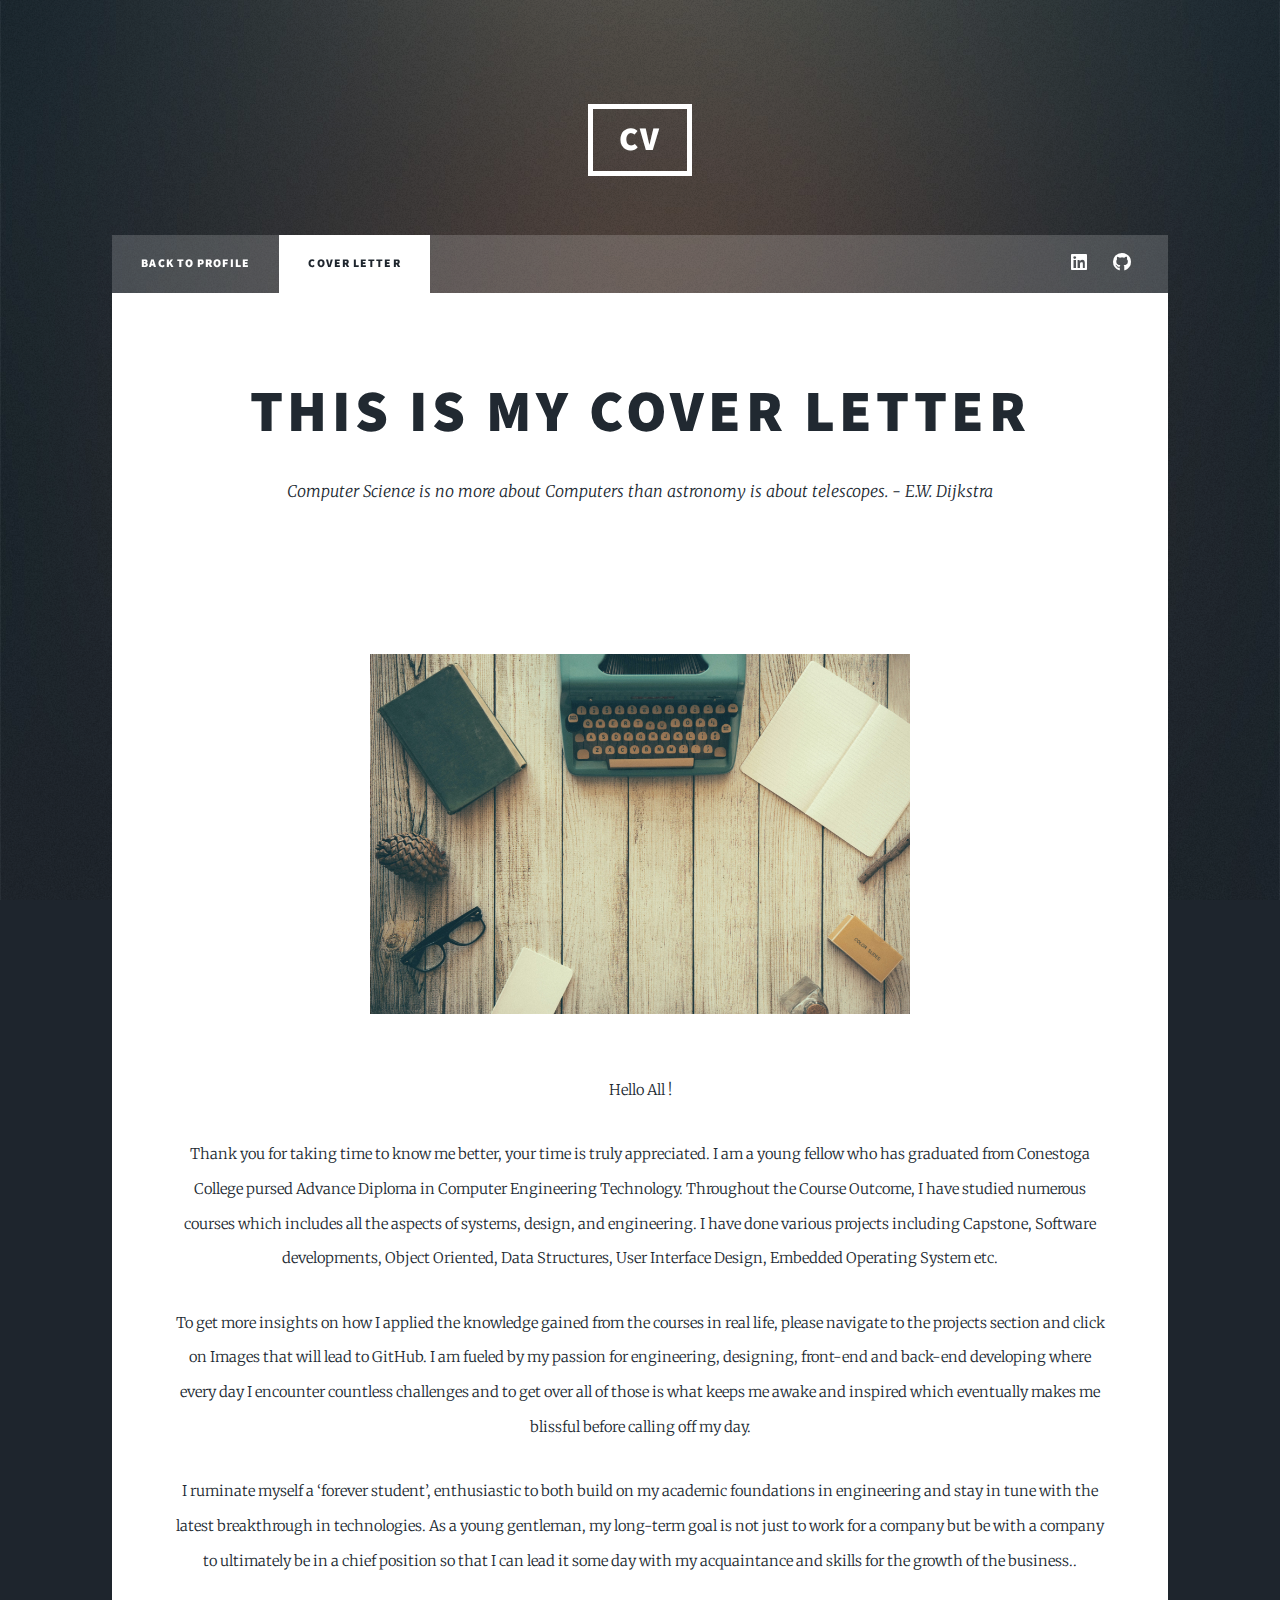
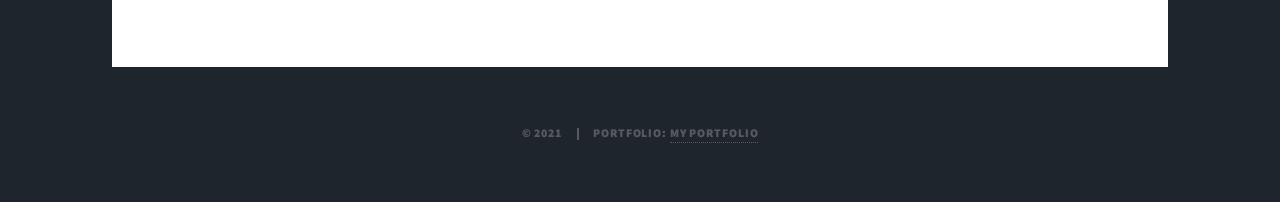
<file: generic.html>
<!DOCTYPE HTML>

<html>
	<head>
		<title>Cover Letter Page</title>
		<meta charset="utf-8" />
		<meta name="viewport" content="width=device-width, initial-scale=1, user-scalable=no" />
		<link rel="stylesheet" href="assets/css/main.css" />
		<noscript><link rel="stylesheet" href="assets/css/noscript.css" /></noscript>
	</head>
	<body class="is-preload">

		<!-- Wrapper -->
			<div id="wrapper">

				<!-- Header -->
					<header id="header">
						<a href="index.html" class="logo"> CV </a>
					</header>

				<!-- Nav -->
					<nav id="nav">
						<ul class="links">
							<li><a href="index.html">Back to Profile</a></li>
							<li class="active"><a href="generic.html"> Cover Letter</a></li>
							<!-- <li><a href="elements.html">Elements Reference</a></li> -->
						</ul>
						<ul class="icons">
							<li><a href="https://www.linkedin.com/in/het-patel-a97626182/" class="icon brands fa-linkedin"><span class="label">Instagram</span></a></li>
							<li><a href="https://www.github.com/Hetpatel-2399" class="icon brands fa-github"><span class="label">GitHub</span></a></li>
						</ul>
					</nav>

				<!-- Main -->
					<div id="main">

						<!-- Post -->
							<section class="post">
								<header class="major">
									<h1>This is my Cover Letter<br/></h1>
									<p>Computer Science is no more about Computers than astronomy is about telescopes. - E.W. Dijkstra</p>
								</header>
								<div class="image main"><img src="images/cv.jpg" alt="" /></div>
								<p style="text-align:center;"> Hello All !</p>
								<p style="text-align:center;">
									Thank you for taking time to know me better, your time is truly appreciated. 
									
									I am a young fellow who has graduated from Conestoga College pursed Advance Diploma in Computer Engineering Technology. Throughout the Course Outcome, I have studied numerous courses which includes all the aspects of systems, design, and engineering. 
									
									I have done various projects including Capstone, Software developments, Object Oriented, Data Structures, User Interface Design, Embedded Operating System etc. </p>
									
									<p style = "text-align: center;">
									To get more insights on how I applied the knowledge gained from the courses in real life, please navigate to the projects section and click on Images that will lead to GitHub. 
									
									I am fueled by my passion for engineering, designing, front-end and back-end developing where every day I encounter countless challenges and to get over all of those is what keeps me awake and inspired which eventually makes me blissful before calling off my day. </p>

									<p style = "text-align: center;">
									I ruminate myself a ‘forever student’, enthusiastic to both build on my academic foundations in engineering and stay in tune with the latest breakthrough in technologies. 
									
									As a young gentleman, my long-term goal is not just to work for a company but be with a company to ultimately be in a chief position so that I can lead it some day with my acquaintance and skills for the growth of the business..
									</p>
							</section>

					</div>

				<!-- Footer -->
					<footer id="footer">
					</footer>

				<!-- Copyright -->
				<div id="copyright">
					<ul><li>&copy; 2021 </li><li>Portfolio: <a href="#"> My Portfolio </a></li></ul>
				</div>
			</div>

		<!-- Scripts -->
			<script src="assets/js/jquery.min.js"></script>
			<script src="assets/js/jquery.scrollex.min.js"></script>
			<script src="assets/js/jquery.scrolly.min.js"></script>
			<script src="assets/js/browser.min.js"></script>
			<script src="assets/js/breakpoints.min.js"></script>
			<script src="assets/js/util.js"></script>
			<script src="assets/js/main.js"></script>

	</body>
</html>
</file>
<file: assets/css/main.css>
@import url(fontawesome-all.min.css);
@import url("https://fonts.googleapis.com/css?family=Merriweather:300,700,300italic,700italic|Source+Sans+Pro:900");

/*
	Massively by HTML5 UP
	html5up.net | @ajlkn
	Free for personal and commercial use under the CCA 3.0 license (html5up.net/license)
*/

html, body, div, span, applet, object,
iframe, h1, h2, h3, h4, h5, h6, p, blockquote,
pre, a, abbr, acronym, address, big, cite,
code, del, dfn, em, img, ins, kbd, q, s, samp,
small, strike, strong, sub, sup, tt, var, b,
u, i, center, dl, dt, dd, ol, ul, li, fieldset,
form, label, legend, table, caption, tbody,
tfoot, thead, tr, th, td, article, aside,
canvas, details, embed, figure, figcaption,
footer, header, hgroup, menu, nav, output, ruby,
section, summary, time, mark, audio, video {
	margin: 0;
	padding: 0;
	border: 0;
	font-size: 100%;
	font: inherit;
	vertical-align: baseline;}

article, aside, details, figcaption, figure,
footer, header, hgroup, menu, nav, section {
	display: block;}

body {
	line-height: 1;
}

ol, ul {
	list-style: none;
}

blockquote, q {
	quotes: none;
}

	blockquote:before, blockquote:after, q:before, q:after {
		content: '';
		content: none;
	}

table {
	border-collapse: collapse;
	border-spacing: 0;
}

body {
	-webkit-text-size-adjust: none;
}

mark {
	background-color: transparent;
	color: inherit;
}

input::-moz-focus-inner {
	border: 0;
	padding: 0;
}

input, select, textarea {
	-moz-appearance: none;
	-webkit-appearance: none;
	-ms-appearance: none;
	appearance: none;
}

/* Basic */

	@-ms-viewport {
		width: device-width;
	}

	body {
		-ms-overflow-style: scrollbar;
	}

	@media screen and (max-width: 480px) {

		html, body {
			min-width: 320px;
		}

	}

	html {
		box-sizing: border-box;
	}

	*, *:before, *:after {
		box-sizing: inherit;
	}

	body {
		background-color: #1e252d;
	}

		body.is-preload *, body.is-preload *:before, body.is-preload *:after {
			-moz-animation: none !important;
			-webkit-animation: none !important;
			-ms-animation: none !important;
			animation: none !important;
			-moz-transition: none !important;
			-webkit-transition: none !important;
			-ms-transition: none !important;
			transition: none !important;
		}

/* Type */

	html {
		font-size: 16pt;
	}

		@media screen and (max-width: 1680px) {

			html {
				font-size: 12pt;
			}

		}

		@media screen and (max-width: 1280px) {

			html {
				font-size: 11pt;
			}

		}

		@media screen and (max-width: 360px) {

			html {
				font-size: 10pt;
			}

		}

	body {
		color: #212931;
	}

	body, input, select, textarea {
		font-family: "Merriweather", Georgia, serif;
		font-weight: 300;
		font-size: 1rem;
		line-height: 2.375;
	}

	a {
		-moz-transition: color 0.2s ease-in-out, background-color 0.2s ease-in-out, border-color 0.2s ease-in-out, box-shadow 0.2s ease-in-out;
		-webkit-transition: color 0.2s ease-in-out, background-color 0.2s ease-in-out, border-color 0.2s ease-in-out, box-shadow 0.2s ease-in-out;
		-ms-transition: color 0.2s ease-in-out, background-color 0.2s ease-in-out, border-color 0.2s ease-in-out, box-shadow 0.2s ease-in-out;
		transition: color 0.2s ease-in-out, background-color 0.2s ease-in-out, border-color 0.2s ease-in-out, box-shadow 0.2s ease-in-out;
		border-bottom: dotted 1px;
		text-decoration: none;
	}

		a:hover {
			border-bottom-color: transparent;
		}

	strong, b {
		font-weight: 600;
	}

	em, i {
		font-style: italic;
	}

	p {
		text-align: justify;
		margin: 0 0 2rem 0;
	}

	h1, h2, h3, h4, h5, h6 {
		font-family: "Source Sans Pro", Helvetica, sans-serif;
		font-weight: 900;
		line-height: 1.5;
		letter-spacing: 0.075em;
		text-transform: uppercase;
		margin: 0 0 1rem 0;
	}

		h1 a, h2 a, h3 a, h4 a, h5 a, h6 a {
			border-bottom: 0;
			color: inherit;
			text-decoration: none;
		}

	h1 {
		font-size: 4rem;
		line-height: 1.1;
		margin: 0 0 2rem 0;
	}

	h2 {
		font-size: 1.75rem;
		line-height: 1.3;
		margin: 0 0 1.5rem 0;
	}

	h3 {
		font-size: 1.25rem;
		margin: 0 0 1.5rem 0;
	}

	h4 {
		font-size: 1rem;
	}

	h5 {
		font-size: 0.9rem;
	}

	h6 {
		font-size: 0.8rem;
	}

	sub {
		font-size: 0.8rem;
		position: relative;
		top: 0.5rem;
	}

	sup {
		font-size: 0.8rem;
		position: relative;
		top: -0.5rem;
	}

	blockquote {
		border-left: solid 4px;
		font-style: italic;
		margin: 0 0 2rem 0;
		padding: 0.5rem 0 0.5rem 2rem;
	}

	code {
		border: solid 2px;
		font-family: "Courier New", monospace;
		font-size: 0.9rem;
		margin: 0 0.25rem;
		padding: 0.25rem 0.65rem;
	}

	pre {
		-webkit-overflow-scrolling: touch;
		font-family: "Courier New", monospace;
		font-size: 0.9rem;
		margin: 0 0 2rem 0;
	}

		pre code {
			display: block;
			line-height: 1.75;
			padding: 1rem 1.5rem;
			overflow-x: auto;
		}

	hr {
		border: 0;
		border-bottom: solid 2px;
		margin: 3rem 0;
	}

		hr.major {
			margin: 5rem 0;
		}

	.align-left {
		text-align: left;
	}

	.align-center {
		text-align: center;
	}

	.align-right {
		text-align: right;
	}

	input, select, textarea {
		color: #212931;
	}

	a {
		color: #212931;
		border-bottom-color: rgba(33, 41, 49, 0.5);
	}

		a:hover {
			border-bottom-color: transparent;
			color: #18bfef !important;
		}

	strong, b {
		color: #212931;
	}

	h1, h2, h3, h4, h5, h6 {
		color: #212931;
	}

	blockquote {
		border-left-color: #eeeeee;
	}

	code {
		background: rgba(220, 220, 220, 0.25);
		border-color: #eeeeee;
	}

	hr {
		border-bottom-color: #eeeeee;
	}

/* Row */

	.row {
		display: flex;
		flex-wrap: wrap;
		box-sizing: border-box;
		align-items: stretch;
	}

		.row > * {
			box-sizing: border-box;
		}

		.row.gtr-uniform > * > :last-child {
			margin-bottom: 0;
		}

		.row.aln-left {
			justify-content: flex-start;
		}

		.row.aln-center {
			justify-content: center;
		}

		.row.aln-right {
			justify-content: flex-end;
		}

		.row.aln-top {
			align-items: flex-start;
		}

		.row.aln-middle {
			align-items: center;
		}

		.row.aln-bottom {
			align-items: flex-end;
		}

		.row > .imp {
			order: -1;
		}

		.row > .col-1 {
			width: 8.33333%;
		}

		.row > .off-1 {
			margin-left: 8.33333%;
		}

		.row > .col-2 {
			width: 16.66667%;
		}

		.row > .off-2 {
			margin-left: 16.66667%;
		}

		.row > .col-3 {
			width: 25%;
		}

		.row > .off-3 {
			margin-left: 25%;
		}

		.row > .col-4 {
			width: 33.33333%;
		}

		.row > .off-4 {
			margin-left: 33.33333%;
		}

		.row > .col-5 {
			width: 41.66667%;
		}

		.row > .off-5 {
			margin-left: 41.66667%;
		}

		.row > .col-6 {
			width: 50%;
		}

		.row > .off-6 {
			margin-left: 50%;
		}

		.row > .col-7 {
			width: 58.33333%;
		}

		.row > .off-7 {
			margin-left: 58.33333%;
		}

		.row > .col-8 {
			width: 66.66667%;
		}

		.row > .off-8 {
			margin-left: 66.66667%;
		}

		.row > .col-9 {
			width: 75%;
		}

		.row > .off-9 {
			margin-left: 75%;
		}

		.row > .col-10 {
			width: 83.33333%;
		}

		.row > .off-10 {
			margin-left: 83.33333%;
		}

		.row > .col-11 {
			width: 91.66667%;
		}

		.row > .off-11 {
			margin-left: 91.66667%;
		}

		.row > .col-12 {
			width: 100%;
		}

		.row > .off-12 {
			margin-left: 100%;
		}

		.row.gtr-0 {
			margin-top: 0;
			margin-left: 0rem;
		}

			.row.gtr-0 > * {
				padding: 0 0 0 0rem;
			}

			.row.gtr-0.gtr-uniform {
				margin-top: 0rem;
			}

				.row.gtr-0.gtr-uniform > * {
					padding-top: 0rem;
				}

		.row.gtr-25 {
			margin-top: 0;
			margin-left: -0.375rem;
		}

			.row.gtr-25 > * {
				padding: 0 0 0 0.375rem;
			}

			.row.gtr-25.gtr-uniform {
				margin-top: -0.375rem;
			}

				.row.gtr-25.gtr-uniform > * {
					padding-top: 0.375rem;
				}

		.row.gtr-50 {
			margin-top: 0;
			margin-left: -0.75rem;
		}

			.row.gtr-50 > * {
				padding: 0 0 0 0.75rem;
			}

			.row.gtr-50.gtr-uniform {
				margin-top: -0.75rem;
			}

				.row.gtr-50.gtr-uniform > * {
					padding-top: 0.75rem;
				}

		.row {
			margin-top: 0;
			margin-left: -1.5rem;
		}

			.row > * {
				padding: 0 0 0 1.5rem;
			}

			.row.gtr-uniform {
				margin-top: -1.5rem;
			}

				.row.gtr-uniform > * {
					padding-top: 1.5rem;
				}

		.row.gtr-150 {
			margin-top: 0;
			margin-left: -2.25rem;
		}

			.row.gtr-150 > * {
				padding: 0 0 0 2.25rem;
			}

			.row.gtr-150.gtr-uniform {
				margin-top: -2.25rem;
			}

				.row.gtr-150.gtr-uniform > * {
					padding-top: 2.25rem;
				}

		.row.gtr-200 {
			margin-top: 0;
			margin-left: -3rem;
		}

			.row.gtr-200 > * {
				padding: 0 0 0 3rem;
			}

			.row.gtr-200.gtr-uniform {
				margin-top: -3rem;
			}

				.row.gtr-200.gtr-uniform > * {
					padding-top: 3rem;
				}

		@media screen and (max-width: 1680px) {

			.row {
				display: flex;
				flex-wrap: wrap;
				box-sizing: border-box;
				align-items: stretch;
			}

				.row > * {
					box-sizing: border-box;
				}

				.row.gtr-uniform > * > :last-child {
					margin-bottom: 0;
				}

				.row.aln-left {
					justify-content: flex-start;
				}

				.row.aln-center {
					justify-content: center;
				}

				.row.aln-right {
					justify-content: flex-end;
				}

				.row.aln-top {
					align-items: flex-start;
				}

				.row.aln-middle {
					align-items: center;
				}

				.row.aln-bottom {
					align-items: flex-end;
				}

				.row > .imp-xlarge {
					order: -1;
				}

				.row > .col-1-xlarge {
					width: 8.33333%;
				}

				.row > .off-1-xlarge {
					margin-left: 8.33333%;
				}

				.row > .col-2-xlarge {
					width: 16.66667%;
				}

				.row > .off-2-xlarge {
					margin-left: 16.66667%;
				}

				.row > .col-3-xlarge {
					width: 25%;
				}

				.row > .off-3-xlarge {
					margin-left: 25%;
				}

				.row > .col-4-xlarge {
					width: 33.33333%;
				}

				.row > .off-4-xlarge {
					margin-left: 33.33333%;
				}

				.row > .col-5-xlarge {
					width: 41.66667%;
				}

				.row > .off-5-xlarge {
					margin-left: 41.66667%;
				}

				.row > .col-6-xlarge {
					width: 50%;
				}

				.row > .off-6-xlarge {
					margin-left: 50%;
				}

				.row > .col-7-xlarge {
					width: 58.33333%;
				}

				.row > .off-7-xlarge {
					margin-left: 58.33333%;
				}

				.row > .col-8-xlarge {
					width: 66.66667%;
				}

				.row > .off-8-xlarge {
					margin-left: 66.66667%;
				}

				.row > .col-9-xlarge {
					width: 75%;
				}

				.row > .off-9-xlarge {
					margin-left: 75%;
				}

				.row > .col-10-xlarge {
					width: 83.33333%;
				}

				.row > .off-10-xlarge {
					margin-left: 83.33333%;
				}

				.row > .col-11-xlarge {
					width: 91.66667%;
				}

				.row > .off-11-xlarge {
					margin-left: 91.66667%;
				}

				.row > .col-12-xlarge {
					width: 100%;
				}

				.row > .off-12-xlarge {
					margin-left: 100%;
				}

				.row.gtr-0 {
					margin-top: 0;
					margin-left: 0rem;
				}

					.row.gtr-0 > * {
						padding: 0 0 0 0rem;
					}

					.row.gtr-0.gtr-uniform {
						margin-top: 0rem;
					}

						.row.gtr-0.gtr-uniform > * {
							padding-top: 0rem;
						}

				.row.gtr-25 {
					margin-top: 0;
					margin-left: -0.375rem;
				}

					.row.gtr-25 > * {
						padding: 0 0 0 0.375rem;
					}

					.row.gtr-25.gtr-uniform {
						margin-top: -0.375rem;
					}

						.row.gtr-25.gtr-uniform > * {
							padding-top: 0.375rem;
						}

				.row.gtr-50 {
					margin-top: 0;
					margin-left: -0.75rem;
				}

					.row.gtr-50 > * {
						padding: 0 0 0 0.75rem;
					}

					.row.gtr-50.gtr-uniform {
						margin-top: -0.75rem;
					}

						.row.gtr-50.gtr-uniform > * {
							padding-top: 0.75rem;
						}

				.row {
					margin-top: 0;
					margin-left: -1.5rem;
				}

					.row > * {
						padding: 0 0 0 1.5rem;
					}

					.row.gtr-uniform {
						margin-top: -1.5rem;
					}

						.row.gtr-uniform > * {
							padding-top: 1.5rem;
						}

				.row.gtr-150 {
					margin-top: 0;
					margin-left: -2.25rem;
				}

					.row.gtr-150 > * {
						padding: 0 0 0 2.25rem;
					}

					.row.gtr-150.gtr-uniform {
						margin-top: -2.25rem;
					}

						.row.gtr-150.gtr-uniform > * {
							padding-top: 2.25rem;
						}

				.row.gtr-200 {
					margin-top: 0;
					margin-left: -3rem;
				}

					.row.gtr-200 > * {
						padding: 0 0 0 3rem;
					}

					.row.gtr-200.gtr-uniform {
						margin-top: -3rem;
					}

						.row.gtr-200.gtr-uniform > * {
							padding-top: 3rem;
						}

		}

		@media screen and (max-width: 1280px) {

			.row {
				display: flex;
				flex-wrap: wrap;
				box-sizing: border-box;
				align-items: stretch;
			}

				.row > * {
					box-sizing: border-box;
				}

				.row.gtr-uniform > * > :last-child {
					margin-bottom: 0;
				}

				.row.aln-left {
					justify-content: flex-start;
				}

				.row.aln-center {
					justify-content: center;
				}

				.row.aln-right {
					justify-content: flex-end;
				}

				.row.aln-top {
					align-items: flex-start;
				}

				.row.aln-middle {
					align-items: center;
				}

				.row.aln-bottom {
					align-items: flex-end;
				}

				.row > .imp-large {
					order: -1;
				}

				.row > .col-1-large {
					width: 8.33333%;
				}

				.row > .off-1-large {
					margin-left: 8.33333%;
				}

				.row > .col-2-large {
					width: 16.66667%;
				}

				.row > .off-2-large {
					margin-left: 16.66667%;
				}

				.row > .col-3-large {
					width: 25%;
				}

				.row > .off-3-large {
					margin-left: 25%;
				}

				.row > .col-4-large {
					width: 33.33333%;
				}

				.row > .off-4-large {
					margin-left: 33.33333%;
				}

				.row > .col-5-large {
					width: 41.66667%;
				}

				.row > .off-5-large {
					margin-left: 41.66667%;
				}

				.row > .col-6-large {
					width: 50%;
				}

				.row > .off-6-large {
					margin-left: 50%;
				}

				.row > .col-7-large {
					width: 58.33333%;
				}

				.row > .off-7-large {
					margin-left: 58.33333%;
				}

				.row > .col-8-large {
					width: 66.66667%;
				}

				.row > .off-8-large {
					margin-left: 66.66667%;
				}

				.row > .col-9-large {
					width: 75%;
				}

				.row > .off-9-large {
					margin-left: 75%;
				}

				.row > .col-10-large {
					width: 83.33333%;
				}

				.row > .off-10-large {
					margin-left: 83.33333%;
				}

				.row > .col-11-large {
					width: 91.66667%;
				}

				.row > .off-11-large {
					margin-left: 91.66667%;
				}

				.row > .col-12-large {
					width: 100%;
				}

				.row > .off-12-large {
					margin-left: 100%;
				}

				.row.gtr-0 {
					margin-top: 0;
					margin-left: 0rem;
				}

					.row.gtr-0 > * {
						padding: 0 0 0 0rem;
					}

					.row.gtr-0.gtr-uniform {
						margin-top: 0rem;
					}

						.row.gtr-0.gtr-uniform > * {
							padding-top: 0rem;
						}

				.row.gtr-25 {
					margin-top: 0;
					margin-left: -0.375rem;
				}

					.row.gtr-25 > * {
						padding: 0 0 0 0.375rem;
					}

					.row.gtr-25.gtr-uniform {
						margin-top: -0.375rem;
					}

						.row.gtr-25.gtr-uniform > * {
							padding-top: 0.375rem;
						}

				.row.gtr-50 {
					margin-top: 0;
					margin-left: -0.75rem;
				}

					.row.gtr-50 > * {
						padding: 0 0 0 0.75rem;
					}

					.row.gtr-50.gtr-uniform {
						margin-top: -0.75rem;
					}

						.row.gtr-50.gtr-uniform > * {
							padding-top: 0.75rem;
						}

				.row {
					margin-top: 0;
					margin-left: -1.5rem;
				}

					.row > * {
						padding: 0 0 0 1.5rem;
					}

					.row.gtr-uniform {
						margin-top: -1.5rem;
					}

						.row.gtr-uniform > * {
							padding-top: 1.5rem;
						}

				.row.gtr-150 {
					margin-top: 0;
					margin-left: -2.25rem;
				}

					.row.gtr-150 > * {
						padding: 0 0 0 2.25rem;
					}

					.row.gtr-150.gtr-uniform {
						margin-top: -2.25rem;
					}

						.row.gtr-150.gtr-uniform > * {
							padding-top: 2.25rem;
						}

				.row.gtr-200 {
					margin-top: 0;
					margin-left: -3rem;
				}

					.row.gtr-200 > * {
						padding: 0 0 0 3rem;
					}

					.row.gtr-200.gtr-uniform {
						margin-top: -3rem;
					}

						.row.gtr-200.gtr-uniform > * {
							padding-top: 3rem;
						}

		}

		@media screen and (max-width: 980px) {

			.row {
				display: flex;
				flex-wrap: wrap;
				box-sizing: border-box;
				align-items: stretch;
			}

				.row > * {
					box-sizing: border-box;
				}

				.row.gtr-uniform > * > :last-child {
					margin-bottom: 0;
				}

				.row.aln-left {
					justify-content: flex-start;
				}

				.row.aln-center {
					justify-content: center;
				}

				.row.aln-right {
					justify-content: flex-end;
				}

				.row.aln-top {
					align-items: flex-start;
				}

				.row.aln-middle {
					align-items: center;
				}

				.row.aln-bottom {
					align-items: flex-end;
				}

				.row > .imp-medium {
					order: -1;
				}

				.row > .col-1-medium {
					width: 8.33333%;
				}

				.row > .off-1-medium {
					margin-left: 8.33333%;
				}

				.row > .col-2-medium {
					width: 16.66667%;
				}

				.row > .off-2-medium {
					margin-left: 16.66667%;
				}

				.row > .col-3-medium {
					width: 25%;
				}

				.row > .off-3-medium {
					margin-left: 25%;
				}

				.row > .col-4-medium {
					width: 33.33333%;
				}

				.row > .off-4-medium {
					margin-left: 33.33333%;
				}

				.row > .col-5-medium {
					width: 41.66667%;
				}

				.row > .off-5-medium {
					margin-left: 41.66667%;
				}

				.row > .col-6-medium {
					width: 50%;
				}

				.row > .off-6-medium {
					margin-left: 50%;
				}

				.row > .col-7-medium {
					width: 58.33333%;
				}

				.row > .off-7-medium {
					margin-left: 58.33333%;
				}

				.row > .col-8-medium {
					width: 66.66667%;
				}

				.row > .off-8-medium {
					margin-left: 66.66667%;
				}

				.row > .col-9-medium {
					width: 75%;
				}

				.row > .off-9-medium {
					margin-left: 75%;
				}

				.row > .col-10-medium {
					width: 83.33333%;
				}

				.row > .off-10-medium {
					margin-left: 83.33333%;
				}

				.row > .col-11-medium {
					width: 91.66667%;
				}

				.row > .off-11-medium {
					margin-left: 91.66667%;
				}

				.row > .col-12-medium {
					width: 100%;
				}

				.row > .off-12-medium {
					margin-left: 100%;
				}

				.row.gtr-0 {
					margin-top: 0;
					margin-left: 0rem;
				}

					.row.gtr-0 > * {
						padding: 0 0 0 0rem;
					}

					.row.gtr-0.gtr-uniform {
						margin-top: 0rem;
					}

						.row.gtr-0.gtr-uniform > * {
							padding-top: 0rem;
						}

				.row.gtr-25 {
					margin-top: 0;
					margin-left: -0.375rem;
				}

					.row.gtr-25 > * {
						padding: 0 0 0 0.375rem;
					}

					.row.gtr-25.gtr-uniform {
						margin-top: -0.375rem;
					}

						.row.gtr-25.gtr-uniform > * {
							padding-top: 0.375rem;
						}

				.row.gtr-50 {
					margin-top: 0;
					margin-left: -0.75rem;
				}

					.row.gtr-50 > * {
						padding: 0 0 0 0.75rem;
					}

					.row.gtr-50.gtr-uniform {
						margin-top: -0.75rem;
					}

						.row.gtr-50.gtr-uniform > * {
							padding-top: 0.75rem;
						}

				.row {
					margin-top: 0;
					margin-left: -1.5rem;
				}

					.row > * {
						padding: 0 0 0 1.5rem;
					}

					.row.gtr-uniform {
						margin-top: -1.5rem;
					}

						.row.gtr-uniform > * {
							padding-top: 1.5rem;
						}

				.row.gtr-150 {
					margin-top: 0;
					margin-left: -2.25rem;
				}

					.row.gtr-150 > * {
						padding: 0 0 0 2.25rem;
					}

					.row.gtr-150.gtr-uniform {
						margin-top: -2.25rem;
					}

						.row.gtr-150.gtr-uniform > * {
							padding-top: 2.25rem;
						}

				.row.gtr-200 {
					margin-top: 0;
					margin-left: -3rem;
				}

					.row.gtr-200 > * {
						padding: 0 0 0 3rem;
					}

					.row.gtr-200.gtr-uniform {
						margin-top: -3rem;
					}

						.row.gtr-200.gtr-uniform > * {
							padding-top: 3rem;
						}

		}

		@media screen and (max-width: 736px) {

			.row {
				display: flex;
				flex-wrap: wrap;
				box-sizing: border-box;
				align-items: stretch;
			}

				.row > * {
					box-sizing: border-box;
				}

				.row.gtr-uniform > * > :last-child {
					margin-bottom: 0;
				}

				.row.aln-left {
					justify-content: flex-start;
				}

				.row.aln-center {
					justify-content: center;
				}

				.row.aln-right {
					justify-content: flex-end;
				}

				.row.aln-top {
					align-items: flex-start;
				}

				.row.aln-middle {
					align-items: center;
				}

				.row.aln-bottom {
					align-items: flex-end;
				}

				.row > .imp-small {
					order: -1;
				}

				.row > .col-1-small {
					width: 8.33333%;
				}

				.row > .off-1-small {
					margin-left: 8.33333%;
				}

				.row > .col-2-small {
					width: 16.66667%;
				}

				.row > .off-2-small {
					margin-left: 16.66667%;
				}

				.row > .col-3-small {
					width: 25%;
				}

				.row > .off-3-small {
					margin-left: 25%;
				}

				.row > .col-4-small {
					width: 33.33333%;
				}

				.row > .off-4-small {
					margin-left: 33.33333%;
				}

				.row > .col-5-small {
					width: 41.66667%;
				}

				.row > .off-5-small {
					margin-left: 41.66667%;
				}

				.row > .col-6-small {
					width: 50%;
				}

				.row > .off-6-small {
					margin-left: 50%;
				}

				.row > .col-7-small {
					width: 58.33333%;
				}

				.row > .off-7-small {
					margin-left: 58.33333%;
				}

				.row > .col-8-small {
					width: 66.66667%;
				}

				.row > .off-8-small {
					margin-left: 66.66667%;
				}

				.row > .col-9-small {
					width: 75%;
				}

				.row > .off-9-small {
					margin-left: 75%;
				}

				.row > .col-10-small {
					width: 83.33333%;
				}

				.row > .off-10-small {
					margin-left: 83.33333%;
				}

				.row > .col-11-small {
					width: 91.66667%;
				}

				.row > .off-11-small {
					margin-left: 91.66667%;
				}

				.row > .col-12-small {
					width: 100%;
				}

				.row > .off-12-small {
					margin-left: 100%;
				}

				.row.gtr-0 {
					margin-top: 0;
					margin-left: 0rem;
				}

					.row.gtr-0 > * {
						padding: 0 0 0 0rem;
					}

					.row.gtr-0.gtr-uniform {
						margin-top: 0rem;
					}

						.row.gtr-0.gtr-uniform > * {
							padding-top: 0rem;
						}

				.row.gtr-25 {
					margin-top: 0;
					margin-left: -0.375rem;
				}

					.row.gtr-25 > * {
						padding: 0 0 0 0.375rem;
					}

					.row.gtr-25.gtr-uniform {
						margin-top: -0.375rem;
					}

						.row.gtr-25.gtr-uniform > * {
							padding-top: 0.375rem;
						}

				.row.gtr-50 {
					margin-top: 0;
					margin-left: -0.75rem;
				}

					.row.gtr-50 > * {
						padding: 0 0 0 0.75rem;
					}

					.row.gtr-50.gtr-uniform {
						margin-top: -0.75rem;
					}

						.row.gtr-50.gtr-uniform > * {
							padding-top: 0.75rem;
						}

				.row {
					margin-top: 0;
					margin-left: -1.5rem;
				}

					.row > * {
						padding: 0 0 0 1.5rem;
					}

					.row.gtr-uniform {
						margin-top: -1.5rem;
					}

						.row.gtr-uniform > * {
							padding-top: 1.5rem;
						}

				.row.gtr-150 {
					margin-top: 0;
					margin-left: -2.25rem;
				}

					.row.gtr-150 > * {
						padding: 0 0 0 2.25rem;
					}

					.row.gtr-150.gtr-uniform {
						margin-top: -2.25rem;
					}

						.row.gtr-150.gtr-uniform > * {
							padding-top: 2.25rem;
						}

				.row.gtr-200 {
					margin-top: 0;
					margin-left: -3rem;
				}

					.row.gtr-200 > * {
						padding: 0 0 0 3rem;
					}

					.row.gtr-200.gtr-uniform {
						margin-top: -3rem;
					}

						.row.gtr-200.gtr-uniform > * {
							padding-top: 3rem;
						}

		}

		@media screen and (max-width: 480px) {

			.row {
				display: flex;
				flex-wrap: wrap;
				box-sizing: border-box;
				align-items: stretch;
			}

				.row > * {
					box-sizing: border-box;
				}

				.row.gtr-uniform > * > :last-child {
					margin-bottom: 0;
				}

				.row.aln-left {
					justify-content: flex-start;
				}

				.row.aln-center {
					justify-content: center;
				}

				.row.aln-right {
					justify-content: flex-end;
				}

				.row.aln-top {
					align-items: flex-start;
				}

				.row.aln-middle {
					align-items: center;
				}

				.row.aln-bottom {
					align-items: flex-end;
				}

				.row > .imp-xsmall {
					order: -1;
				}

				.row > .col-1-xsmall {
					width: 8.33333%;
				}

				.row > .off-1-xsmall {
					margin-left: 8.33333%;
				}

				.row > .col-2-xsmall {
					width: 16.66667%;
				}

				.row > .off-2-xsmall {
					margin-left: 16.66667%;
				}

				.row > .col-3-xsmall {
					width: 25%;
				}

				.row > .off-3-xsmall {
					margin-left: 25%;
				}

				.row > .col-4-xsmall {
					width: 33.33333%;
				}

				.row > .off-4-xsmall {
					margin-left: 33.33333%;
				}

				.row > .col-5-xsmall {
					width: 41.66667%;
				}

				.row > .off-5-xsmall {
					margin-left: 41.66667%;
				}

				.row > .col-6-xsmall {
					width: 50%;
				}

				.row > .off-6-xsmall {
					margin-left: 50%;
				}

				.row > .col-7-xsmall {
					width: 58.33333%;
				}

				.row > .off-7-xsmall {
					margin-left: 58.33333%;
				}

				.row > .col-8-xsmall {
					width: 66.66667%;
				}

				.row > .off-8-xsmall {
					margin-left: 66.66667%;
				}

				.row > .col-9-xsmall {
					width: 75%;
				}

				.row > .off-9-xsmall {
					margin-left: 75%;
				}

				.row > .col-10-xsmall {
					width: 83.33333%;
				}

				.row > .off-10-xsmall {
					margin-left: 83.33333%;
				}

				.row > .col-11-xsmall {
					width: 91.66667%;
				}

				.row > .off-11-xsmall {
					margin-left: 91.66667%;
				}

				.row > .col-12-xsmall {
					width: 100%;
				}

				.row > .off-12-xsmall {
					margin-left: 100%;
				}

				.row.gtr-0 {
					margin-top: 0;
					margin-left: 0rem;
				}

					.row.gtr-0 > * {
						padding: 0 0 0 0rem;
					}

					.row.gtr-0.gtr-uniform {
						margin-top: 0rem;
					}

						.row.gtr-0.gtr-uniform > * {
							padding-top: 0rem;
						}

				.row.gtr-25 {
					margin-top: 0;
					margin-left: -0.375rem;
				}

					.row.gtr-25 > * {
						padding: 0 0 0 0.375rem;
					}

					.row.gtr-25.gtr-uniform {
						margin-top: -0.375rem;
					}

						.row.gtr-25.gtr-uniform > * {
							padding-top: 0.375rem;
						}

				.row.gtr-50 {
					margin-top: 0;
					margin-left: -0.75rem;
				}

					.row.gtr-50 > * {
						padding: 0 0 0 0.75rem;
					}

					.row.gtr-50.gtr-uniform {
						margin-top: -0.75rem;
					}

						.row.gtr-50.gtr-uniform > * {
							padding-top: 0.75rem;
						}

				.row {
					margin-top: 0;
					margin-left: -1.5rem;
				}

					.row > * {
						padding: 0 0 0 1.5rem;
					}

					.row.gtr-uniform {
						margin-top: -1.5rem;
					}

						.row.gtr-uniform > * {
							padding-top: 1.5rem;
						}

				.row.gtr-150 {
					margin-top: 0;
					margin-left: -2.25rem;
				}

					.row.gtr-150 > * {
						padding: 0 0 0 2.25rem;
					}

					.row.gtr-150.gtr-uniform {
						margin-top: -2.25rem;
					}

						.row.gtr-150.gtr-uniform > * {
							padding-top: 2.25rem;
						}

				.row.gtr-200 {
					margin-top: 0;
					margin-left: -3rem;
				}

					.row.gtr-200 > * {
						padding: 0 0 0 3rem;
					}

					.row.gtr-200.gtr-uniform {
						margin-top: -3rem;
					}

						.row.gtr-200.gtr-uniform > * {
							padding-top: 3rem;
						}

		}

		@media screen and (max-width: 360px) {

			.row {
				display: flex;
				flex-wrap: wrap;
				box-sizing: border-box;
				align-items: stretch;
			}

				.row > * {
					box-sizing: border-box;
				}

				.row.gtr-uniform > * > :last-child {
					margin-bottom: 0;
				}

				.row.aln-left {
					justify-content: flex-start;
				}

				.row.aln-center {
					justify-content: center;
				}

				.row.aln-right {
					justify-content: flex-end;
				}

				.row.aln-top {
					align-items: flex-start;
				}

				.row.aln-middle {
					align-items: center;
				}

				.row.aln-bottom {
					align-items: flex-end;
				}

				.row > .imp-xxsmall {
					order: -1;
				}

				.row > .col-1-xxsmall {
					width: 8.33333%;
				}

				.row > .off-1-xxsmall {
					margin-left: 8.33333%;
				}

				.row > .col-2-xxsmall {
					width: 16.66667%;
				}

				.row > .off-2-xxsmall {
					margin-left: 16.66667%;
				}

				.row > .col-3-xxsmall {
					width: 25%;
				}

				.row > .off-3-xxsmall {
					margin-left: 25%;
				}

				.row > .col-4-xxsmall {
					width: 33.33333%;
				}

				.row > .off-4-xxsmall {
					margin-left: 33.33333%;
				}

				.row > .col-5-xxsmall {
					width: 41.66667%;
				}

				.row > .off-5-xxsmall {
					margin-left: 41.66667%;
				}

				.row > .col-6-xxsmall {
					width: 50%;
				}

				.row > .off-6-xxsmall {
					margin-left: 50%;
				}

				.row > .col-7-xxsmall {
					width: 58.33333%;
				}

				.row > .off-7-xxsmall {
					margin-left: 58.33333%;
				}

				.row > .col-8-xxsmall {
					width: 66.66667%;
				}

				.row > .off-8-xxsmall {
					margin-left: 66.66667%;
				}

				.row > .col-9-xxsmall {
					width: 75%;
				}

				.row > .off-9-xxsmall {
					margin-left: 75%;
				}

				.row > .col-10-xxsmall {
					width: 83.33333%;
				}

				.row > .off-10-xxsmall {
					margin-left: 83.33333%;
				}

				.row > .col-11-xxsmall {
					width: 91.66667%;
				}

				.row > .off-11-xxsmall {
					margin-left: 91.66667%;
				}

				.row > .col-12-xxsmall {
					width: 100%;
				}

				.row > .off-12-xxsmall {
					margin-left: 100%;
				}

				.row.gtr-0 {
					margin-top: 0;
					margin-left: 0rem;
				}

					.row.gtr-0 > * {
						padding: 0 0 0 0rem;
					}

					.row.gtr-0.gtr-uniform {
						margin-top: 0rem;
					}

						.row.gtr-0.gtr-uniform > * {
							padding-top: 0rem;
						}

				.row.gtr-25 {
					margin-top: 0;
					margin-left: -0.375rem;
				}

					.row.gtr-25 > * {
						padding: 0 0 0 0.375rem;
					}

					.row.gtr-25.gtr-uniform {
						margin-top: -0.375rem;
					}

						.row.gtr-25.gtr-uniform > * {
							padding-top: 0.375rem;
						}

				.row.gtr-50 {
					margin-top: 0;
					margin-left: -0.75rem;
				}

					.row.gtr-50 > * {
						padding: 0 0 0 0.75rem;
					}

					.row.gtr-50.gtr-uniform {
						margin-top: -0.75rem;
					}

						.row.gtr-50.gtr-uniform > * {
							padding-top: 0.75rem;
						}

				.row {
					margin-top: 0;
					margin-left: -1.5rem;
				}

					.row > * {
						padding: 0 0 0 1.5rem;
					}

					.row.gtr-uniform {
						margin-top: -1.5rem;
					}

						.row.gtr-uniform > * {
							padding-top: 1.5rem;
						}

				.row.gtr-150 {
					margin-top: 0;
					margin-left: -2.25rem;
				}

					.row.gtr-150 > * {
						padding: 0 0 0 2.25rem;
					}

					.row.gtr-150.gtr-uniform {
						margin-top: -2.25rem;
					}

						.row.gtr-150.gtr-uniform > * {
							padding-top: 2.25rem;
						}

				.row.gtr-200 {
					margin-top: 0;
					margin-left: -3rem;
				}

					.row.gtr-200 > * {
						padding: 0 0 0 3rem;
					}

					.row.gtr-200.gtr-uniform {
						margin-top: -3rem;
					}

						.row.gtr-200.gtr-uniform > * {
							padding-top: 3rem;
						}

		}

/* Box */

	.box {
		border: solid 2px;
		margin-bottom: 2rem;
		padding: 1.5rem;
	}

		.box > :last-child,
		.box > :last-child > :last-child,
		.box > :last-child > :last-child > :last-child {
			margin-bottom: 0;
		}

		.box.alt {
			border: 0;
			border-radius: 0;
			padding: 0;
		}

	.box {
		border-color: #eeeeee;
	}

/* Button */

	input[type="submit"],
	input[type="reset"],
	input[type="button"],
	button,
	.button {
		-moz-appearance: none;
		-webkit-appearance: none;
		-ms-appearance: none;
		appearance: none;
		-moz-transition: background-color 0.2s ease-in-out, box-shadow 0.2s ease-in-out, color 0.2s ease-in-out;
		-webkit-transition: background-color 0.2s ease-in-out, box-shadow 0.2s ease-in-out, color 0.2s ease-in-out;
		-ms-transition: background-color 0.2s ease-in-out, box-shadow 0.2s ease-in-out, color 0.2s ease-in-out;
		transition: background-color 0.2s ease-in-out, box-shadow 0.2s ease-in-out, color 0.2s ease-in-out;
		border: 0;
		border-radius: 0;
		cursor: pointer;
		display: inline-block;
		font-family: "Source Sans Pro", Helvetica, sans-serif;
		font-size: 0.8rem;
		font-weight: 900;
		letter-spacing: 0.075em;
		height: 3rem;
		line-height: 3rem;
		padding: 0 2rem;
		text-align: center;
		text-decoration: none;
		text-transform: uppercase;
		white-space: nowrap;
	}

		input[type="submit"].icon:before,
		input[type="reset"].icon:before,
		input[type="button"].icon:before,
		button.icon:before,
		.button.icon:before {
			margin-right: 0.5rem;
		}

		input[type="submit"].icon.solo,
		input[type="reset"].icon.solo,
		input[type="button"].icon.solo,
		button.icon.solo,
		.button.icon.solo {
			position: relative;
			width: 4rem;
			height: 4rem;
			line-height: 4rem;
			border-radius: 4rem;
			text-indent: 4rem;
			overflow: hidden;
			padding: 0;
			white-space: nowrap;
		}

			input[type="submit"].icon.solo:before,
			input[type="reset"].icon.solo:before,
			input[type="button"].icon.solo:before,
			button.icon.solo:before,
			.button.icon.solo:before {
				position: absolute;
				display: block;
				top: 0;
				left: 0;
				width: inherit;
				height: inherit;
				line-height: inherit;
				font-size: 1.25rem;
				margin-right: 0;
				text-align: center;
				text-indent: 0;
			}

		input[type="submit"].fit,
		input[type="reset"].fit,
		input[type="button"].fit,
		button.fit,
		.button.fit {
			width: 100%;
		}

		input[type="submit"].small,
		input[type="reset"].small,
		input[type="button"].small,
		button.small,
		.button.small {
			font-size: 0.7rem;
			height: 2.5rem;
			line-height: 2.5rem;
			padding: 0 1.5rem;
		}

		input[type="submit"].large,
		input[type="reset"].large,
		input[type="button"].large,
		button.large,
		.button.large {
			font-size: 0.9rem;
			height: 3.5rem;
			line-height: 3.5rem;
			padding-top: 4.0rem;
			padding: 0 3.5rem;
		}

		@media screen and (max-width: 980px) {

			input[type="submit"],
			input[type="reset"],
			input[type="button"],
			button,
			.button {
				font-size: 0.9rem;
				height: 3.25rem;
				line-height: 3.25rem;
			}

				input[type="submit"].large,
				input[type="reset"].large,
				input[type="button"].large,
				button.large,
				.button.large {
					font-size: 1rem;
					height: 3.75rem;
					line-height: 3.75rem;
				}

		}

		input[type="submit"].disabled, input[type="submit"]:disabled,
		input[type="reset"].disabled,
		input[type="reset"]:disabled,
		input[type="button"].disabled,
		input[type="button"]:disabled,
		button.disabled,
		button:disabled,
		.button.disabled,
		.button:disabled {
			pointer-events: none;
			opacity: 0.25;
		}

	input[type="submit"],
	input[type="reset"],
	input[type="button"],
	button,
	.button {
		background-color: transparent;
		box-shadow: inset 0 0 0 2px #212931;
		color: #212931 !important;
	}

		input[type="submit"]:hover,
		input[type="reset"]:hover,
		input[type="button"]:hover,
		button:hover,
		.button:hover {
			box-shadow: inset 0 0 0 2px #18bfef;
			color: #18bfef !important;
		}

		input[type="submit"].primary,
		input[type="reset"].primary,
		input[type="button"].primary,
		button.primary,
		.button.primary {
			background-color: #212931;
			box-shadow: none;
			color: #ffffff !important;
		}

			input[type="submit"].primary:hover,
			input[type="reset"].primary:hover,
			input[type="button"].primary:hover,
			button.primary:hover,
			.button.primary:hover {
				background-color: #18bfef;
			}

/* Form */

	form {
		margin: 0 0 2rem 0;
	}

		form > :last-child {
			margin-bottom: 0;
		}

		form > .fields {
			display: -moz-flex;
			display: -webkit-flex;
			display: -ms-flex;
			display: flex;
			-moz-flex-wrap: wrap;
			-webkit-flex-wrap: wrap;
			-ms-flex-wrap: wrap;
			flex-wrap: wrap;
			width: calc(100% + 3rem);
			margin: -1.5rem 0 2rem -1.5rem;
		}

			form > .fields > .field {
				-moz-flex-grow: 0;
				-webkit-flex-grow: 0;
				-ms-flex-grow: 0;
				flex-grow: 0;
				-moz-flex-shrink: 0;
				-webkit-flex-shrink: 0;
				-ms-flex-shrink: 0;
				flex-shrink: 0;
				padding: 1.5rem 0 0 1.5rem;
				width: calc(100% - 1.5rem);
			}

				form > .fields > .field.half {
					width: calc(50% - 0.75rem);
				}

				form > .fields > .field.third {
					width: calc(100%/3 - 0.5rem);
				}

				form > .fields > .field.quarter {
					width: calc(25% - 0.375rem);
				}

		@media screen and (max-width: 480px) {

			form > .fields {
				width: calc(100% + 3rem);
				margin: -1.5rem 0 2rem -1.5rem;
			}

				form > .fields > .field {
					padding: 1.5rem 0 0 1.5rem;
					width: calc(100% - 1.5rem);
				}

					form > .fields > .field.half {
						width: calc(100% - 1.5rem);
					}

					form > .fields > .field.third {
						width: calc(100% - 1.5rem);
					}

					form > .fields > .field.quarter {
						width: calc(100% - 1.5rem);
					}

		}

	label {
		display: block;
		font-family: "Source Sans Pro", Helvetica, sans-serif;
		font-weight: 900;
		line-height: 1.5;
		letter-spacing: 0.075em;
		font-size: 0.8rem;
		text-transform: uppercase;
		margin: 0 0 0.75rem 0;
	}

		@media screen and (max-width: 980px) {

			label {
				font-size: 0.9rem;
			}

		}

	input[type="text"],
	input[type="password"],
	input[type="email"],
	select,
	textarea {
		-moz-appearance: none;
		-webkit-appearance: none;
		-ms-appearance: none;
		appearance: none;
		background: transparent;
		border-radius: 0;
		border: solid 2px;
		color: inherit;
		display: block;
		outline: 0;
		padding: 0 1rem;
		text-decoration: none;
		width: 100%;
	}

		input[type="text"]:invalid,
		input[type="password"]:invalid,
		input[type="email"]:invalid,
		select:invalid,
		textarea:invalid {
			box-shadow: none;
		}

	select {
		background-size: 1.25rem;
		background-repeat: no-repeat;
		background-position: calc(100% - 1rem) center;
		height: 3rem;
		padding-right: 3rem;
		text-overflow: ellipsis;
	}

		select:focus::-ms-value {
			background-color: transparent;
		}

		select::-ms-expand {
			display: none;
		}

	input[type="text"],
	input[type="password"],
	input[type="email"],
	select {
		height: 3rem;
	}

	textarea {
		padding: 0.75rem 1rem;
	}

	input[type="checkbox"],
	input[type="radio"] {
		-moz-appearance: none;
		-webkit-appearance: none;
		-ms-appearance: none;
		appearance: none;
		display: block;
		float: left;
		margin-right: -2rem;
		opacity: 0;
		width: 1rem;
		z-index: -1;
	}

		input[type="checkbox"] + label,
		input[type="radio"] + label {
			text-decoration: none;
			cursor: pointer;
			display: inline-block;
			font-size: 1rem;
			letter-spacing: 0;
			font-family: "Merriweather", Georgia, serif;
			text-transform: none;
			font-weight: 300;
			padding-left: 2.8rem;
			padding-right: 1rem;
			position: relative;
		}

			input[type="checkbox"] + label:before,
			input[type="radio"] + label:before {
				-moz-osx-font-smoothing: grayscale;
				-webkit-font-smoothing: antialiased;
				display: inline-block;
				font-style: normal;
				font-variant: normal;
				text-rendering: auto;
				line-height: 1;
				text-transform: none !important;
				font-family: 'Font Awesome 5 Free';
				font-weight: 900;
			}

			input[type="checkbox"] + label:before,
			input[type="radio"] + label:before {
				border-radius: 0;
				border: solid 2px;
				content: '';
				display: inline-block;
				font-size: 0.8rem;
				height: 1.8rem;
				left: 0;
				line-height: 1.65rem;
				position: absolute;
				text-align: center;
				top: -0.125rem;
				width: 1.8rem;
			}

		input[type="checkbox"]:checked + label:before,
		input[type="radio"]:checked + label:before {
			content: '\f00c';
		}

	input[type="checkbox"] + label:before {
		border-radius: 0;
	}

	input[type="radio"] + label:before {
		border-radius: 100%;
	}

	::-webkit-input-placeholder {
		opacity: 1.0;
	}

	:-moz-placeholder {
		opacity: 1.0;
	}

	::-moz-placeholder {
		opacity: 1.0;
	}

	:-ms-input-placeholder {
		opacity: 1.0;
	}

	label {
		color: #212931;
	}

	input[type="text"],
	input[type="password"],
	input[type="email"],
	select,
	textarea {
		border-color: #eeeeee;
	}

		input[type="text"]:focus,
		input[type="password"]:focus,
		input[type="email"]:focus,
		select:focus,
		textarea:focus {
			border-color: #18bfef;
		}

	select {
		background-image: url("data:image/svg+xml;charset=utf8,%3Csvg xmlns='http://www.w3.org/2000/svg' width='40' height='40' preserveAspectRatio='none' viewBox='0 0 40 40'%3E%3Cpath d='M9.4,12.3l10.4,10.4l10.4-10.4c0.2-0.2,0.5-0.4,0.9-0.4c0.3,0,0.6,0.1,0.9,0.4l3.3,3.3c0.2,0.2,0.4,0.5,0.4,0.9 c0,0.4-0.1,0.6-0.4,0.9L20.7,31.9c-0.2,0.2-0.5,0.4-0.9,0.4c-0.3,0-0.6-0.1-0.9-0.4L4.3,17.3c-0.2-0.2-0.4-0.5-0.4-0.9 c0-0.4,0.1-0.6,0.4-0.9l3.3-3.3c0.2-0.2,0.5-0.4,0.9-0.4S9.1,12.1,9.4,12.3z' fill='%23eeeeee' /%3E%3C/svg%3E");
	}

		select option {
			background-color: #ffffff;
			color: #212931;
		}

	.select-wrapper:before {
		color: #eeeeee;
	}

	input[type="checkbox"] + label,
	input[type="radio"] + label {
		color: #212931;
	}

		input[type="checkbox"] + label:before,
		input[type="radio"] + label:before {
			border-color: #eeeeee;
		}

	input[type="checkbox"]:checked + label:before,
	input[type="radio"]:checked + label:before {
		background-color: #212931;
		border-color: #212931;
		color: #ffffff;
	}

	input[type="checkbox"]:focus + label:before,
	input[type="radio"]:focus + label:before {
		border-color: #18bfef;
	}

	::-webkit-input-placeholder {
		color: #909498 !important;
	}

	:-moz-placeholder {
		color: #909498 !important;
	}

	::-moz-placeholder {
		color: #909498 !important;
	}

	:-ms-input-placeholder {
		color: #909498 !important;
	}

	.formerize-placeholder {
		color: #909498 !important;
	}

/* Icon */

	.icon {
		text-decoration: none;
		border-bottom: none;
		position: relative;
	}

		.icon:before {
			-moz-osx-font-smoothing: grayscale;
			-webkit-font-smoothing: antialiased;
			display: inline-block;
			font-style: normal;
			font-variant: normal;
			text-rendering: auto;
			line-height: 1;
			text-transform: none !important;
			font-family: 'Font Awesome 5 Free';
			font-weight: 400;
		}

		.icon > .label {
			display: none;
		}

		.icon:before {
			line-height: inherit;
		}

		.icon.solid:before {
			font-weight: 900;
		}

		.icon.brands:before {
			font-family: 'Font Awesome 5 Brands';
		}

/* Image */

	.image {
		border: 0;
		display: inline-block;
		position: relative;
	}

		.image img {
			display: block;
		}

		.image.left, .image.right {
			max-width: 40%;
		}

			.image.left img, .image.right img {
				width: 100%;
			}

		.image.left {
			float: left;
			margin: 0 2rem 2rem 0;
			top: 0.75rem;
		}

		.image.right {
			float: right;
			margin: 0 0 2rem 2rem;
			top: 0.75rem;
		}

		.image.fit {
			display: block;
			margin: 2.5rem 0;
			width: 100%;
		}

			.image.fit:first-child {
				margin-top: 0;
			}

			.image.fit img {
				width: 100%;
			}

		.image.main {
			display: block;
			margin: auto;
			padding: inherit;
			width: 70%;
		}

			.image.main:first-child {
				margin-top: 0;
			}

			.image.main img {
				width: 100%;
			}

		@media screen and (max-width: 736px) {

			.image.fit {
				margin: 2rem 0;
			}

			.image.main {
				margin: 2rem 0;
			}

		}

	a.image {
		overflow: hidden;
	}

		a.image img {
			-moz-transition: -moz-transform 0.2s ease-out;
			-webkit-transition: -webkit-transform 0.2s ease-out;
			-ms-transition: -ms-transform 0.2s ease-out;
			transition: transform 0.2s ease-out;
		}

		a.image:hover img {
			-moz-transform: scale(1.05);
			-webkit-transform: scale(1.05);
			-ms-transform: scale(1.05);
			transform: scale(1.05);
		}

/* Actions */

	ul.actions {
		display: -moz-flex;
		display: -webkit-flex;
		display: -ms-flex;
		display: flex;
		cursor: default;
		list-style: none;
		margin-left: -1rem;
		padding-left: 0;
	}

		ul.actions li {
			padding: 0 0 0 1rem;
			vertical-align: middle;
		}

		ul.actions.special {
			-moz-justify-content: center;
			-webkit-justify-content: center;
			-ms-justify-content: center;
			justify-content: center;
			width: 100%;
			margin-left: 0;
		}

			ul.actions.special li:first-child {
				padding-left: 0;
			}

		ul.actions.stacked {
			-moz-flex-direction: column;
			-webkit-flex-direction: column;
			-ms-flex-direction: column;
			flex-direction: column;
			margin-left: 0;
		}

			ul.actions.stacked li {
				padding: 1.3rem 0 0 0;
			}

				ul.actions.stacked li:first-child {
					padding-top: 0;
				}

		ul.actions.fit {
			width: calc(100% + 1rem);
		}

			ul.actions.fit li {
				-moz-flex-grow: 1;
				-webkit-flex-grow: 1;
				-ms-flex-grow: 1;
				flex-grow: 1;
				-moz-flex-shrink: 1;
				-webkit-flex-shrink: 1;
				-ms-flex-shrink: 1;
				flex-shrink: 1;
				width: 100%;
			}

				ul.actions.fit li > * {
					width: 100%;
				}

			ul.actions.fit.stacked {
				width: 100%;
			}

		@media screen and (max-width: 480px) {

			ul.actions:not(.fixed) {
				-moz-flex-direction: column;
				-webkit-flex-direction: column;
				-ms-flex-direction: column;
				flex-direction: column;
				margin-left: 0;
				width: 100% !important;
			}

				ul.actions:not(.fixed) li {
					-moz-flex-grow: 1;
					-webkit-flex-grow: 1;
					-ms-flex-grow: 1;
					flex-grow: 1;
					-moz-flex-shrink: 1;
					-webkit-flex-shrink: 1;
					-ms-flex-shrink: 1;
					flex-shrink: 1;
					padding: 1rem 0 0 0;
					text-align: center;
					width: 100%;
				}

					ul.actions:not(.fixed) li > * {
						width: 100%;
					}

					ul.actions:not(.fixed) li:first-child {
						padding-top: 0;
					}

					ul.actions:not(.fixed) li input[type="submit"],
					ul.actions:not(.fixed) li input[type="reset"],
					ul.actions:not(.fixed) li input[type="button"],
					ul.actions:not(.fixed) li button,
					ul.actions:not(.fixed) li .button {
						width: 100%;
					}

						ul.actions:not(.fixed) li input[type="submit"].icon:before,
						ul.actions:not(.fixed) li input[type="reset"].icon:before,
						ul.actions:not(.fixed) li input[type="button"].icon:before,
						ul.actions:not(.fixed) li button.icon:before,
						ul.actions:not(.fixed) li .button.icon:before {
							margin-left: -0.5rem;
						}

		}

/* Icons */

	ul.icons {
		cursor: default;
		list-style: none;
		padding-left: 0;
	}

		ul.icons li {
			display: inline-block;
			padding: 0 0.5rem 0 0;
			vertical-align: middle;
		}

			ul.icons li:last-child {
				padding-right: 0;
			}

			ul.icons li .icon:before {
				width: 2.25rem;
				height: 2.25rem;
				line-height: 2.25rem;
				display: inline-block;
				text-align: center;
				border-radius: 100%;
				font-size: 1.25rem;
			}

		ul.icons.alt li .icon:before {
			-moz-transition: color 0.2s ease-in-out, background-color 0.2s ease-in-out, border-color 0.2s ease-in-out, box-shadow 0.2s ease-in-out;
			-webkit-transition: color 0.2s ease-in-out, background-color 0.2s ease-in-out, border-color 0.2s ease-in-out, box-shadow 0.2s ease-in-out;
			-ms-transition: color 0.2s ease-in-out, background-color 0.2s ease-in-out, border-color 0.2s ease-in-out, box-shadow 0.2s ease-in-out;
			transition: color 0.2s ease-in-out, background-color 0.2s ease-in-out, border-color 0.2s ease-in-out, box-shadow 0.2s ease-in-out;
			font-size: 1rem;
		}

/* List */

	ol {
		list-style: decimal;
		margin: 0 0 2rem 0;
		padding-left: 1.25rem;
	}

		ol li {
			padding-left: 0.25rem;
		}

	ul {
		list-style: disc;
		margin: 0 0 2rem 0;
		padding-left: 1rem;
	}

		ul li {
			padding-left: 0.5rem;
		}

		ul.divided {
			list-style: none;
			padding-left: 0;
		}

			ul.divided li {
				border-top: solid 1px;
				padding: 0.5rem 0;
			}

				ul.divided li:first-child {
					border-top: 0;
					padding-top: 0;
				}

	dl {
		margin: 0 0 2rem 0;
	}

		dl dt {
			display: block;
			font-weight: 600;
			margin: 0 0 1rem 0;
		}

		dl dd {
			margin-left: 2rem;
		}

	ul.divided li {
		border-top-color: #eeeeee;
	}

	ul.icons li a.icon:hover:before {
		color: #18bfef;
	}

	ul.icons.alt li .icon:before {
		box-shadow: inset 0 0 0 2px #eeeeee;
	}

	ul.icons.alt li a.icon:hover:before {
		box-shadow: inset 0 0 0 2px #18bfef;
	}

/* Section/Article */

	section.special, article.special {
		text-align: center;
	}

	header {
		cursor: default;
	}

		header > .date {
			display: block;
			font-size: 0.8rem;
			height: 1;
			margin: 0 0 1rem 0;
			position: relative;
		}

		header > p {
			font-style: italic;
		}

		header > h1 + p {
			font-size: 1.1rem;
			margin-top: -0.5rem;
			line-height: 2;
		}

		header > h2 + p {
			font-size: 1rem;
			margin-top: -0.75rem;
		}

		header > h3 + p {
			font-size: 0.9rem;
			margin-top: -0.75rem;
		}

		header > h4 + p {
			font-size: 0.8rem;
			margin-top: -0.75rem;
		}

		header.major {
			margin: 0 0 4rem 0;
			text-align: center;
		}

			header.major > :last-child {
				margin-bottom: 0;
			}

			header.major > p {
				margin-top: 0;
				text-align: center;
			}

			header.major > .date {
				font-size: 1rem;
				margin: 0 0 4rem 0;
			}

				header.major > .date:before, header.major > .date:after {
					content: '';
					display: block;
					position: absolute;
					top: 50%;
					width: calc(50% - 6rem);
					border-top: solid 2px;
				}

				header.major > .date:before {
					left: 0;
				}

				header.major > .date:after {
					right: 0;
				}

		@media screen and (max-width: 980px) {

			header br {
				display: none;
			}

		}

		@media screen and (max-width: 736px) {

			header.major {
				margin: 0 0 2rem 0;
			}

		}

	header.major .date:before, header.major .date:after {
		border-top-color: #eeeeee;
	}

/* Table */

	.table-wrapper {
		-webkit-overflow-scrolling: touch;
		overflow-x: auto;
	}

	table {
		margin: 0 0 2rem 0;
		width: 100%;
	}

		table tbody tr {
			border: solid 1px;
			border-left: 0;
			border-right: 0;
		}

		table td {
			padding: 0.75rem 0.75rem;
		}

		table th {
			font-family: "Source Sans Pro", Helvetica, sans-serif;
			font-size: 0.8rem;
			font-weight: 900;
			letter-spacing: 0.075em;
			line-height: 1.5;
			padding: 0 0.75rem 0.75rem 0.75rem;
			text-align: left;
			text-transform: uppercase;
		}

			@media screen and (max-width: 980px) {

				table th {
					font-size: 0.9rem;
				}

			}

		table thead {
			border-bottom: solid 2px;
		}

		table tfoot {
			border-top: solid 2px;
		}

		table.alt {
			border-collapse: separate;
		}

			table.alt tbody tr td {
				border: solid 1px;
				border-left-width: 0;
				border-top-width: 0;
			}

				table.alt tbody tr td:first-child {
					border-left-width: 1px;
				}

			table.alt tbody tr:first-child td {
				border-top-width: 1px;
			}

			table.alt thead {
				border-bottom: 0;
			}

			table.alt tfoot {
				border-top: 0;
			}

	table tbody tr {
		border-color: #eeeeee;
	}

		table tbody tr:nth-child(2n + 1) {
			background-color: rgba(220, 220, 220, 0.25);
		}

	table th {
		color: #212931;
	}

	table thead {
		border-bottom-color: #eeeeee;
	}

	table tfoot {
		border-top-color: #eeeeee;
	}

	table.alt tbody tr td {
		border-color: #eeeeee;
	}

/* Pagination */

	.pagination {
		display: -moz-inline-flex;
		display: -webkit-inline-flex;
		display: -ms-inline-flex;
		display: inline-flex;
		-moz-user-select: none;
		-webkit-user-select: none;
		-ms-user-select: none;
		user-select: none;
		cursor: default;
		list-style: none;
		margin: 0 0 2rem 2px;
		padding: 0;
	}

		.pagination a, .pagination span {
			-moz-transition: background-color 0.2s ease-in-out, border-color 0.2s ease-in-out, box-shadow 0.2s ease-in-out, color 0.2s ease-in-out;
			-webkit-transition: background-color 0.2s ease-in-out, border-color 0.2s ease-in-out, box-shadow 0.2s ease-in-out, color 0.2s ease-in-out;
			-ms-transition: background-color 0.2s ease-in-out, border-color 0.2s ease-in-out, box-shadow 0.2s ease-in-out, color 0.2s ease-in-out;
			transition: background-color 0.2s ease-in-out, border-color 0.2s ease-in-out, box-shadow 0.2s ease-in-out, color 0.2s ease-in-out;
			border: solid 2px;
			display: inline-block;
			font-family: "Source Sans Pro", Helvetica, sans-serif;
			font-size: 0.8rem;
			font-weight: 900;
			height: 3rem;
			letter-spacing: 0.075em;
			line-height: calc(3rem - 4px);
			margin-left: -2px;
			min-width: 3rem;
			position: relative;
			text-align: center;
			text-decoration: none;
			text-transform: uppercase;
		}

		.pagination .next, .pagination .previous {
			text-decoration: none;
			padding: 0 1.75rem;
		}

			.pagination .next:before, .pagination .previous:before {
				-moz-osx-font-smoothing: grayscale;
				-webkit-font-smoothing: antialiased;
				display: inline-block;
				font-style: normal;
				font-variant: normal;
				text-rendering: auto;
				line-height: 1;
				text-transform: none !important;
				font-family: 'Font Awesome 5 Free';
				font-weight: 900;
			}

			.pagination .next:before, .pagination .previous:before {
				display: inline-block;
				color: inherit !important;
				line-height: inherit;
			}

		.pagination .previous:before {
			content: '\f104';
			margin-right: 0.9375em;
		}

		.pagination .next:before {
			content: '\f105';
			float: right;
			margin-left: 0.9375em;
		}

		@media screen and (max-width: 980px) {

			.pagination a, .pagination span {
				font-size: 0.9rem;
			}

		}

		@media screen and (max-width: 480px) {

			.pagination .page, .pagination .extra {
				display: none;
			}

		}

	.pagination a, .pagination span {
		border-color: #eeeeee;
	}

	.pagination a {
		color: #212931 !important;
	}

		.pagination a:hover {
			color: #18bfef !important;
			border-color: #18bfef;
			z-index: 1;
		}

			.pagination a:hover + a,
			.pagination a:hover + span {
				border-left-color: #18bfef;
			}

		.pagination a.active {
			background-color: #eeeeee;
		}

	.pagination span {
		color: #eeeeee;
	}

/* Wrapper */

	#wrapper {
		-moz-transition: opacity 0.5s ease;
		-webkit-transition: opacity 0.5s ease;
		-ms-transition: opacity 0.5s ease;
		transition: opacity 0.5s ease;
		position: relative;
		z-index: 1;
		overflow: hidden;
	}

		#wrapper > .bg {
			position: absolute;
			top: 0;
			left: 0;
			width: 100%;
			height: 100%;
			background-color: #212931;
			background-image: url("../../images/overlay.png"), linear-gradient(0deg, rgba(0, 0, 0, 0.1), rgba(0, 0, 0, 0.1)), url("../../images/bg.jpg");
			background-size: auto,								auto,														100% auto;
			background-position: center,								center,														top center;
			background-repeat: repeat,								no-repeat,													no-repeat;
			background-attachment: scroll,								scroll,														scroll;
			z-index: -1;
		}

			#wrapper > .bg.fixed {
				position: fixed;
				width: 100vw;
				height: 100vh;
			}

		#wrapper.fade-in:before {
			pointer-events: none;
			-moz-transition: opacity 1s ease-in-out;
			-webkit-transition: opacity 1s ease-in-out;
			-ms-transition: opacity 1s ease-in-out;
			transition: opacity 1s ease-in-out;
			-moz-transition-delay: 0.75s;
			-webkit-transition-delay: 0.75s;
			-ms-transition-delay: 0.75s;
			transition-delay: 0.75s;
			background: #1e252d;
			content: '';
			display: block;
			height: 100%;
			left: 0;
			opacity: 0;
			position: fixed;
			top: 0;
			width: 100%;
		}

		body.is-preload #wrapper.fade-in:before {
			opacity: 1;
		}

		@media screen and (orientation: portrait) {

			#wrapper > .bg {
				background-size: auto,								auto,														auto 175%;
			}

		}

/* Intro */

	#intro {
		color: #ffffff;
		padding: 8rem 4rem 6rem 4rem ;
		-moz-align-items: center;
		-webkit-align-items: center;
		-ms-align-items: center;
		align-items: center;
		display: -moz-flex;
		display: -webkit-flex;
		display: -ms-flex;
		display: flex;
		-moz-flex-direction: column;
		-webkit-flex-direction: column;
		-ms-flex-direction: column;
		flex-direction: column;
		-moz-justify-content: -moz-flex-end;
		-webkit-justify-content: -webkit-flex-end;
		-ms-justify-content: -ms-flex-end;
		justify-content: flex-end;
		-moz-transition: opacity 1s ease, -moz-transform 1s ease;
		-webkit-transition: opacity 1s ease, -webkit-transform 1s ease;
		-ms-transition: opacity 1s ease, -ms-transform 1s ease;
		transition: opacity 1s ease, transform 1s ease;
		position: relative;
		cursor: default;
		text-align: center;
		z-index: 1;
		min-height: 100vh;
	}

		#intro input, #intro select, #intro textarea {
			color: #ffffff;
		}

		#intro a {
			color: #ffffff;
			border-bottom-color: rgba(255, 255, 255, 0.5);
		}

			#intro a:hover {
				border-bottom-color: transparent;
				color: #18bfef !important;
			}

		#intro strong, #intro b {
			color: #ffffff;
		}

		#intro h1, #intro h2, #intro h3, #intro h4, #intro h5, #intro h6 {
			color: #ffffff;
		}

		#intro blockquote {
			border-left-color: #ffffff;
		}

		#intro code {
			background: rgba(255, 255, 255, 0.075);
			border-color: #ffffff;
		}

		#intro hr {
			border-bottom-color: #ffffff;
		}

		#intro input[type="submit"],
		#intro input[type="reset"],
		#intro input[type="button"],
		#intro button,
		#intro .button {
			background-color: transparent;
			box-shadow: inset 0 0 0 2px #ffffff;
			color: #ffffff !important;
		}

			#intro input[type="submit"]:hover,
			#intro input[type="reset"]:hover,
			#intro input[type="button"]:hover,
			#intro button:hover,
			#intro .button:hover {
				box-shadow: inset 0 0 0 2px #18bfef;
				color: #18bfef !important;
			}

			#intro input[type="submit"].primary,
			#intro input[type="reset"].primary,
			#intro input[type="button"].primary,
			#intro button.primary,
			#intro .button.primary {
				background-color: #ffffff;
				box-shadow: none;
				color: #1e252d !important;
			}

				#intro input[type="submit"].primary:hover,
				#intro input[type="reset"].primary:hover,
				#intro input[type="button"].primary:hover,
				#intro button.primary:hover,
				#intro .button.primary:hover {
					background-color: #18bfef;
				}

		#intro h1 {
			font-size: 5rem;
			line-height: 1;
		}

		#intro p {
			font-size: 1.25rem;
			font-style: italic;
			margin-top: -0.25rem;
			text-align: center;
		}

		#intro + #header {
			margin-top: -20rem;
		}

			#intro + #header .logo {
				-moz-transform: translateY(2rem);
				-webkit-transform: translateY(2rem);
				-ms-transform: translateY(2rem);
				transform: translateY(2rem);
				opacity: 0;
				visibility: hidden;
			}

		#intro.hidden {
			pointer-events: none;
			-moz-transform: translateY(2rem);
			-webkit-transform: translateY(2rem);
			-ms-transform: translateY(2rem);
			transform: translateY(2rem);
			-moz-transition: opacity 0.5s ease, -moz-transform 0.5s ease, visibility 0.5s;
			-webkit-transition: opacity 0.5s ease, -webkit-transform 0.5s ease, visibility 0.5s;
			-ms-transition: opacity 0.5s ease, -ms-transform 0.5s ease, visibility 0.5s;
			transition: opacity 0.5s ease, transform 0.5s ease, visibility 0.5s;
			opacity: 0;
			visibility: hidden;
		}

			#intro.hidden + #header .logo {
				-moz-transform: translateY(0);
				-webkit-transform: translateY(0);
				-ms-transform: translateY(0);
				transform: translateY(0);
				opacity: 1;
				visibility: visible;
			}

		body.is-preload #intro {
			-moz-transform: translateY(2rem);
			-webkit-transform: translateY(2rem);
			-ms-transform: translateY(2rem);
			transform: translateY(2rem);
			opacity: 0;
		}

			body.is-preload #intro:not(.hidden) + #header + #nav {
				-moz-transform: translateY(4rem);
				-webkit-transform: translateY(4rem);
				-ms-transform: translateY(4rem);
				transform: translateY(4rem);
				opacity: 0;
			}

		@media screen and (max-width: 980px) {

			#intro {
				padding: 4rem 4rem 2rem 4rem ;
				min-height: 90vh;
			}

				#intro p br {
					display: none;
				}

				#intro + #header {
					margin-top: -14rem;
				}

		}

		@media screen and (max-width: 736px) {

			#intro {
				padding: 3rem 2rem 1rem 2rem ;
				min-height: 80vh;
			}

				#intro h1 {
					font-size: 3.25rem;
					line-height: 1.1;
					margin-bottom: 1rem;
				}

				#intro p {
					font-size: 1rem;
					margin-top: 0rem;
				}

				#intro .actions {
					display: none;
				}

		}

/* Header */

	#header {
		color: #ffffff;
		-moz-align-items: center;
		-webkit-align-items: center;
		-ms-align-items: center;
		align-items: center;
		display: -moz-flex;
		display: -webkit-flex;
		display: -ms-flex;
		display: flex;
		-moz-flex-direction: column;
		-webkit-flex-direction: column;
		-ms-flex-direction: column;
		flex-direction: column;
		-moz-justify-content: -moz-flex-end;
		-webkit-justify-content: -webkit-flex-end;
		-ms-justify-content: -ms-flex-end;
		justify-content: flex-end;
		pointer-events: none;
		-moz-user-select: none;
		-webkit-user-select: none;
		-ms-user-select: none;
		user-select: none;
		height: 20rem;
		padding-bottom: 8rem;
		position: relative;
		text-align: center;
		z-index: 2;
	}

		#header input, #header select, #header textarea {
			color: #ffffff;
		}

		#header a {
			color: #ffffff;
			border-bottom-color: rgba(255, 255, 255, 0.5);
		}

			#header a:hover {
				border-bottom-color: transparent;
				color: #18bfef !important;
			}

		#header strong, #header b {
			color: #ffffff;
		}

		#header h1, #header h2, #header h3, #header h4, #header h5, #header h6 {
			color: #ffffff;
		}

		#header blockquote {
			border-left-color: #ffffff;
		}

		#header code {
			background: rgba(255, 255, 255, 0.075);
			border-color: #ffffff;
		}

		#header hr {
			border-bottom-color: #ffffff;
		}

		#header .logo {
			-moz-transition: border-color 0.2s ease-in-out, color 0.2s ease-in-out, opacity 0.5s ease, -moz-transform 0.5s ease, visibility 0.5s;
			-webkit-transition: border-color 0.2s ease-in-out, color 0.2s ease-in-out, opacity 0.5s ease, -webkit-transform 0.5s ease, visibility 0.5s;
			-ms-transition: border-color 0.2s ease-in-out, color 0.2s ease-in-out, opacity 0.5s ease, -ms-transform 0.5s ease, visibility 0.5s;
			transition: border-color 0.2s ease-in-out, color 0.2s ease-in-out, opacity 0.5s ease, transform 0.5s ease, visibility 0.5s;
			pointer-events: auto;
			border-style: solid;
			border-color: #ffffff;
			border-width: 5px !important;
			font-family: "Source Sans Pro", Helvetica, sans-serif;
			font-size: 2.25rem;
			font-weight: 900;
			letter-spacing: 0.075em;
			line-height: 1;
			padding: 1rem 1.75rem;
			text-transform: uppercase;
			visibility: visible;
		}

			#header .logo:hover {
				border-color: #18bfef !important;
				color: #18bfef !important;
			}

		@media screen and (max-width: 980px) {

			#header {
				height: 14rem;
				padding-bottom: 4rem;
			}

		}

		@media screen and (max-width: 736px) {

			#header {
				padding-bottom: 3rem;
			}

				#header .logo {
					font-size: 1.75rem;
					border-width: 3px !important;
				}

		}

/* Nav */

	#nav {
		color: #ffffff;
		display: -moz-flex;
		display: -webkit-flex;
		display: -ms-flex;
		display: flex;
		-moz-transition: -moz-transform 1s ease, opacity 1s ease;
		-webkit-transition: -webkit-transform 1s ease, opacity 1s ease;
		-ms-transition: -ms-transform 1s ease, opacity 1s ease;
		transition: transform 1s ease, opacity 1s ease;
		background: rgba(255, 255, 255, 0.175);
		height: 4rem;
		line-height: 4rem;
		margin: -4rem auto 0 auto;
		overflow: hidden;
		padding: 0 2rem 0 0;
		position: relative;
		width: calc(100% - 4rem);
		max-width: 72rem;
		z-index: 2;
	}

		#nav ul.divided li {
			border-top-color: #ffffff;
		}

		#nav ul.icons li a.icon:hover:before {
			color: #18bfef;
		}

		#nav ul.icons.alt li .icon:before {
			box-shadow: inset 0 0 0 2px #ffffff;
		}

		#nav ul.icons.alt li a.icon:hover:before {
			box-shadow: inset 0 0 0 2px #18bfef;
		}

		#nav input, #nav select, #nav textarea {
			color: #ffffff;
		}

		#nav a {
			color: #ffffff;
			border-bottom-color: rgba(255, 255, 255, 0.5);
		}

			#nav a:hover {
				border-bottom-color: transparent;
				color: #18bfef !important;
			}

		#nav strong, #nav b {
			color: #ffffff;
		}

		#nav h1, #nav h2, #nav h3, #nav h4, #nav h5, #nav h6 {
			color: #ffffff;
		}

		#nav blockquote {
			border-left-color: #ffffff;
		}

		#nav code {
			background: rgba(255, 255, 255, 0.075);
			border-color: #ffffff;
		}

		#nav hr {
			border-bottom-color: #ffffff;
		}

		#nav ul.links {
			display: -moz-flex;
			display: -webkit-flex;
			display: -ms-flex;
			display: flex;
			-moz-flex-grow: 1;
			-webkit-flex-grow: 1;
			-ms-flex-grow: 1;
			flex-grow: 1;
			-moz-flex-shrink: 1;
			-webkit-flex-shrink: 1;
			-ms-flex-shrink: 1;
			flex-shrink: 1;
			font-family: "Source Sans Pro", Helvetica, sans-serif;
			font-weight: 900;
			letter-spacing: 0.075em;
			list-style: none;
			margin-bottom: 0;
			padding-left: 0;
			text-transform: uppercase;
		}

			#nav ul.links li {
				display: block;
				padding-left: 0;
			}

				#nav ul.links li a {
					-moz-transition: background-color 0.2s ease-in-out, color 0.2s ease-in-out;
					-webkit-transition: background-color 0.2s ease-in-out, color 0.2s ease-in-out;
					-ms-transition: background-color 0.2s ease-in-out, color 0.2s ease-in-out;
					transition: background-color 0.2s ease-in-out, color 0.2s ease-in-out;
					display: block;
					font-size: 0.8rem;
					outline: none;
					padding: 0 2rem;
				}

					#nav ul.links li a:hover {
						color: inherit !important;
						background-color: rgba(255, 255, 255, 0.1);
					}

				#nav ul.links li.active {
					background-color: #ffffff;
				}

					#nav ul.links li.active a {
						color: #1e252d;
					}

						#nav ul.links li.active a:hover {
							color: #18bfef !important;
						}

		#nav ul.icons {
			-moz-flex-grow: 0;
			-webkit-flex-grow: 0;
			-ms-flex-grow: 0;
			flex-grow: 0;
			-moz-flex-shrink: 0;
			-webkit-flex-shrink: 0;
			-ms-flex-shrink: 0;
			flex-shrink: 0;
			margin-bottom: 0;
		}

		@media screen and (max-width: 980px) {

			#nav {
				display: none;
			}

		}

/* Main */

	#main {
		background-color: #ffffff;
		position: relative;
		margin: 0 auto;
		width: calc(100% - 4rem);
		max-width: 72rem;
		z-index: 2;
	}

		#main > * {
			padding: 4rem 4rem 2rem 4rem ;
			border-top: solid 2px #eeeeee;
			margin: 0;
		}

			#main > *:first-child {
				border-top: 0;
			}

		#main > footer {
			text-align: center;
		}

		#main > .post {
			padding: 8rem 8rem 6rem 8rem ;
		}

			#main > .post header.major > .date {
				margin-top: -2rem;
			}

			#main > .post header.major > h1, #main > .post header.major h2 {
				font-size: 4rem;
				line-height: 1.1;
				margin: 0 0 2rem 0;
			}

			#main > .post.featured {
				text-align: center;
			}

			@media screen and (max-width: 1280px) {

				#main > .post {
					padding: 6rem 4rem 4rem 4rem ;
				}

			}

			@media screen and (max-width: 736px) {

				#main > .post {
					padding: 4rem 2rem 2rem 2rem ;
				}

					#main > .post header.major > .date {
						margin-top: -1rem;
						margin-bottom: 2rem;
					}

					#main > .post header.major > h1, #main > .post header.major h2 {
						font-size: 2.5rem;
						line-height: 1.2;
						margin: 0 0 1.5rem 0;
					}

			}

			
		#main > .posts {
			display: -moz-flex;
			display: -webkit-flex;
			display: -ms-flex;
			display: flex;
			-moz-flex-wrap: wrap;
			-webkit-flex-wrap: wrap;
			-ms-flex-wrap: wrap;
			flex-wrap: wrap;
			-moz-align-items: -moz-stretch;
			-webkit-align-items: -webkit-stretch;
			-ms-align-items: -ms-stretch;
			align-items: stretch;
			text-align: center;
			width: 100%;
			padding: 0;
		}

			#main > .posts > * {
				-moz-flex-shrink: 1;
				-webkit-flex-shrink: 1;
				-ms-flex-shrink: 1;
				flex-shrink: 1;
				-moz-flex-grow: 0;
				-webkit-flex-grow: 0;
				-ms-flex-grow: 0;
				flex-grow: 0;
			}

			#main > .posts > * {
				width: 50%;
			}

			#main > .posts > * {
				padding: 4rem;
				width: 50%;
			}

			#main > .posts > article {
				border-color: #eeeeee;
				border-left-width: 2px;
				border-style: solid;
				border-top-width: 2px;
				text-align: center;
			}

				#main > .posts > article > :last-child {
					margin-bottom: 0;
				}

				#main > .posts > article:nth-child(2n - 1) {
					border-left-width: 0;
				}

				#main > .posts > article:nth-child(-n + 2) {
					border-top-width: 0;
				}

			@media screen and (max-width: 980px) {

				#main > .posts > * {
					width: 50%;
				}

				#main > .posts > * {
					padding: 2.5rem;
					width: 50%;
				}

			}

			@media screen and (max-width: 736px) {

				#main > .posts > * {
					width: 100%;
				}

				#main > .posts > * {
					padding: 2rem;
					width: 100%;
				}

				#main > .posts > article:nth-child(2n - 1) {
					border-left-width: 2px;
				}

				#main > .posts > article:nth-child(-n + 2) {
					border-top-width: 2px;
				}

				#main > .posts > article:nth-child(n) {
					border-left-width: 0;
				}

				#main > .posts > article:nth-child(-n + 1) {
					border-top-width: 0;
				}

				#main > .posts > article .image {
					max-width: 25rem;
					margin-left: auto;
					margin-right: auto;
				}

			}

		@media screen and (max-width: 736px) {

			#main > * {
				padding: 2rem 2rem 0.1rem 2rem ;
			}

		}

		@media screen and (max-width: 480px) {

			#main {
				width: 100%;
			}

		}

/* Footer */

	#footer {
		color: #717981;
		display: -moz-flex;
		display: -webkit-flex;
		display: -ms-flex;
		display: flex;
		background-color: #f5f5f5;
		color: #909498;
		cursor: default;
		position: relative;
		margin: 0 auto;
		width: calc(100% - 4rem);
		max-width: 72rem;
		z-index: 2;
	}

		#footer input, #footer select, #footer textarea {
			color: #717981;
		}

		#footer a {
			color: #717981;
			border-bottom-color: rgba(113, 121, 129, 0.5);
		}

			#footer a:hover {
				border-bottom-color: transparent;
				color: #18bfef !important;
			}

		#footer strong, #footer b {
			color: #717981;
		}

		#footer h1, #footer h2, #footer h3, #footer h4, #footer h5, #footer h6 {
			color: #717981;
		}

		#footer blockquote {
			border-left-color: #e2e2e2;
		}

		#footer code {
			background: rgba(220, 220, 220, 0.5);
			border-color: #e2e2e2;
		}

		#footer hr {
			border-bottom-color: #e2e2e2;
		}

		#footer .box {
			border-color: #e2e2e2;
		}

		#footer input[type="submit"],
		#footer input[type="reset"],
		#footer input[type="button"],
		#footer button,
		#footer .button {
			background-color: transparent;
			box-shadow: inset 0 0 0 2px #717981;
			color: #717981 !important;
		}

			#footer input[type="submit"]:hover,
			#footer input[type="reset"]:hover,
			#footer input[type="button"]:hover,
			#footer button:hover,
			#footer .button:hover {
				box-shadow: inset 0 0 0 2px #18bfef;
				color: #18bfef !important;
			}

			#footer input[type="submit"].primary,
			#footer input[type="reset"].primary,
			#footer input[type="button"].primary,
			#footer button.primary,
			#footer .button.primary {
				background-color: #717981;
				box-shadow: none;
				color: #f5f5f5 !important;
			}

				#footer input[type="submit"].primary:hover,
				#footer input[type="reset"].primary:hover,
				#footer input[type="button"].primary:hover,
				#footer button.primary:hover,
				#footer .button.primary:hover {
					background-color: #18bfef;
				}

		#footer label {
			color: #717981;
		}

		#footer input[type="text"],
		#footer input[type="password"],
		#footer input[type="email"],
		#footer select,
		#footer textarea {
			border-color: #e2e2e2;
		}

			#footer input[type="text"]:focus,
			#footer input[type="password"]:focus,
			#footer input[type="email"]:focus,
			#footer select:focus,
			#footer textarea:focus {
				border-color: #18bfef;
			}

		#footer select {
			background-image: url("data:image/svg+xml;charset=utf8,%3Csvg xmlns='http://www.w3.org/2000/svg' width='40' height='40' preserveAspectRatio='none' viewBox='0 0 40 40'%3E%3Cpath d='M9.4,12.3l10.4,10.4l10.4-10.4c0.2-0.2,0.5-0.4,0.9-0.4c0.3,0,0.6,0.1,0.9,0.4l3.3,3.3c0.2,0.2,0.4,0.5,0.4,0.9 c0,0.4-0.1,0.6-0.4,0.9L20.7,31.9c-0.2,0.2-0.5,0.4-0.9,0.4c-0.3,0-0.6-0.1-0.9-0.4L4.3,17.3c-0.2-0.2-0.4-0.5-0.4-0.9 c0-0.4,0.1-0.6,0.4-0.9l3.3-3.3c0.2-0.2,0.5-0.4,0.9-0.4S9.1,12.1,9.4,12.3z' fill='%23e2e2e2' /%3E%3C/svg%3E");
		}

			#footer select option {
				background-color: #f5f5f5;
				color: #717981;
			}

		#footer .select-wrapper:before {
			color: #e2e2e2;
		}

		#footer input[type="checkbox"] + label,
		#footer input[type="radio"] + label {
			color: #717981;
		}

			#footer input[type="checkbox"] + label:before,
			#footer input[type="radio"] + label:before {
				border-color: #e2e2e2;
			}

		#footer input[type="checkbox"]:checked + label:before,
		#footer input[type="radio"]:checked + label:before {
			background-color: #717981;
			border-color: #717981;
			color: #f5f5f5;
		}

		#footer input[type="checkbox"]:focus + label:before,
		#footer input[type="radio"]:focus + label:before {
			border-color: #18bfef;
		}

		#footer ::-webkit-input-placeholder {
			color: #b3b7bb !important;
		}

		#footer :-moz-placeholder {
			color: #b3b7bb !important;
		}

		#footer ::-moz-placeholder {
			color: #b3b7bb !important;
		}

		#footer :-ms-input-placeholder {
			color: #b3b7bb !important;
		}

		#footer .formerize-placeholder {
			color: #b3b7bb !important;
		}

		#footer ul.divided li {
			border-top-color: #e2e2e2;
		}

		#footer ul.icons li a.icon:hover:before {
			color: #18bfef;
		}

		#footer ul.icons.alt li .icon:before {
			box-shadow: inset 0 0 0 2px #e2e2e2;
		}

		#footer ul.icons.alt li a.icon:hover:before {
			box-shadow: inset 0 0 0 2px #18bfef;
		}

		#footer header.major .date:before, #footer header.major .date:after {
			border-top-color: #e2e2e2;
		}

		#footer table tbody tr {
			border-color: #e2e2e2;
		}

			#footer table tbody tr:nth-child(2n + 1) {
				background-color: rgba(220, 220, 220, 0.5);
			}

		#footer table th {
			color: #717981;
		}

		#footer table thead {
			border-bottom-color: #e2e2e2;
		}

		#footer table tfoot {
			border-top-color: #e2e2e2;
		}

		#footer table.alt tbody tr td {
			border-color: #e2e2e2;
		}

		#footer .pagination a, #footer .pagination span {
			border-color: #e2e2e2;
		}

		#footer .pagination a {
			color: #717981 !important;
		}

			#footer .pagination a:hover {
				color: #18bfef !important;
				border-color: #18bfef;
				z-index: 1;
			}

				#footer .pagination a:hover + a,
				#footer .pagination a:hover + span {
					border-left-color: #18bfef;
				}

			#footer .pagination a.active {
				background-color: #e2e2e2;
			}

		#footer .pagination span {
			color: #e2e2e2;
		}

		#footer > section {
			-moz-flex-basis: 50%;
			-webkit-flex-basis: 50%;
			-ms-flex-basis: 50%;
			flex-basis: 50%;
			-moz-flex-grow: 1;
			-webkit-flex-grow: 1;
			-ms-flex-grow: 1;
			flex-grow: 1;
			-moz-flex-shrink: 1;
			-webkit-flex-shrink: 1;
			-ms-flex-shrink: 1;
			flex-shrink: 1;
			padding: 4rem 4rem 2rem 4rem ;
			border-left: solid 2px #e2e2e2;
		}

			#footer > section:first-child {
				border-left: 0;
			}

			#footer > section.split {
				display: -moz-flex;
				display: -webkit-flex;
				display: -ms-flex;
				display: flex;
				-moz-flex-direction: column;
				-webkit-flex-direction: column;
				-ms-flex-direction: column;
				flex-direction: column;
				padding: 0;
			}

				#footer > section.split > section {
					padding: 3rem 4rem 1rem 4rem ;
					border-top: solid 2px #e2e2e2;
				}

					#footer > section.split > section:first-child {
						padding: 5rem 4rem 1rem 4rem ;
						border-top: 0;
					}

					#footer > section.split > section:last-child {
						padding: 3rem 4rem 3rem 4rem ;
					}

				#footer > section.split.contact > section {
					display: -moz-flex;
					display: -webkit-flex;
					display: -ms-flex;
					display: flex;
					-moz-align-items: center;
					-webkit-align-items: center;
					-ms-align-items: center;
					align-items: center;
					padding: 3.15rem 4rem;
				}

					#footer > section.split.contact > section > * {
						margin-bottom: 0;
					}

					#footer > section.split.contact > section > :first-child {
						-moz-flex-shrink: 0;
						-webkit-flex-shrink: 0;
						-ms-flex-shrink: 0;
						flex-shrink: 0;
						-moz-flex-grow: 0;
						-webkit-flex-grow: 0;
						-ms-flex-grow: 0;
						flex-grow: 0;
						width: 6rem;
					}

					#footer > section.split.contact > section > :last-child {
						-moz-flex-shrink: 1;
						-webkit-flex-shrink: 1;
						-ms-flex-shrink: 1;
						flex-shrink: 1;
						-moz-flex-grow: 1;
						-webkit-flex-grow: 1;
						-ms-flex-grow: 1;
						flex-grow: 1;
					}

					#footer > section.split.contact > section:first-child {
						padding: 4rem 4rem 3rem 4rem;
					}

					#footer > section.split.contact > section:last-child {
						padding: 3rem 4rem 4rem 4rem;
					}

					#footer > section.split.contact > section.alt {
						-moz-align-items: -moz-flex-start;
						-webkit-align-items: -webkit-flex-start;
						-ms-align-items: -ms-flex-start;
						align-items: flex-start;
					}

						#footer > section.split.contact > section.alt > :last-child {
							margin-top: -0.325rem;
						}

		#footer form label,
		#footer h3,
		#footer p {
			font-size: 0.8rem;
		}

		@media screen and (max-width: 980px) {

			#footer {
				display: block;
			}

				#footer > section {
					border-top: solid 2px #e2e2e2;
				}

					#footer > section:first-child {
						border-top: 0;
					}

					#footer > section.split > section {
						padding: 4rem 4rem 2rem 4rem ;
					}

						#footer > section.split > section:first-child {
							padding: 4rem 4rem 2rem 4rem ;
						}

						#footer > section.split > section:last-child {
							padding: 4rem 4rem 2rem 4rem ;
						}

					#footer > section.split.contact > section {
						padding: 4rem;
					}

						#footer > section.split.contact > section:first-child {
							padding: 4rem;
						}

						#footer > section.split.contact > section:last-child {
							padding: 4rem;
						}

				#footer form label,
				#footer h3,
				#footer p {
					font-size: 0.9rem;
				}

		}

		@media screen and (max-width: 736px) {

			#footer > section {
				padding: 2rem 2rem 0.1rem 2rem ;
			}

				#footer > section.split > section {
					padding: 2rem 2rem 0.1rem 2rem ;
				}

					#footer > section.split > section:first-child {
						padding: 2rem 2rem 0.1rem 2rem ;
					}

					#footer > section.split > section:last-child {
						padding: 2rem 2rem 0.1rem 2rem ;
					}

				#footer > section.split.contact > section {
					padding: 2rem;
				}

					#footer > section.split.contact > section:first-child {
						padding: 2rem;
					}

					#footer > section.split.contact > section:last-child {
						padding: 2rem;
					}

		}

		@media screen and (max-width: 480px) {

			#footer {
				width: 100%;
			}

		}

	#copyright {
		color: #ffffff;
		position: relative;
		color: rgba(255, 255, 255, 0.25);
		cursor: default;
		font-family: "Source Sans Pro", Helvetica, sans-serif;
		font-size: 0.8rem;
		font-weight: 900;
		letter-spacing: 0.075em;
		line-height: 1.5;
		text-align: center;
		text-transform: uppercase;
		margin: 4rem auto 8rem auto;
		width: calc(100% - 4rem);
		max-width: 72rem;
		z-index: 2;
	}

		#copyright input, #copyright select, #copyright textarea {
			color: #ffffff;
		}

		#copyright a {
			color: #ffffff;
			border-bottom-color: rgba(255, 255, 255, 0.5);
		}

			#copyright a:hover {
				border-bottom-color: transparent;
				color: #18bfef !important;
			}

		#copyright strong, #copyright b {
			color: #ffffff;
		}

		#copyright h1, #copyright h2, #copyright h3, #copyright h4, #copyright h5, #copyright h6 {
			color: #ffffff;
		}

		#copyright blockquote {
			border-left-color: #ffffff;
		}

		#copyright code {
			background: rgba(255, 255, 255, 0.075);
			border-color: #ffffff;
		}

		#copyright hr {
			border-bottom-color: #ffffff;
		}

		#copyright a {
			color: inherit;
			border-bottom-color: inherit;
		}

		#copyright ul {
			list-style: none;
			margin: 0;
			padding-left: 0;
		}

			#copyright ul li {
				border-left: solid 2px;
				display: inline-block;
				line-height: 1;
				margin-left: 1rem;
				padding-left: 1rem;
			}

				#copyright ul li:first-child {
					border-left: 0;
					margin-left: 0;
					padding-left: 0;
				}

		@media screen and (max-width: 1280px) {

			#copyright {
				margin: 4rem auto;
			}

		}

		@media screen and (max-width: 480px) {

			#copyright ul li {
				border-left: 0;
				margin: 1rem 0 0 0;
				padding-left: 0;
				display: block;
			}

				#copyright ul li:first-child {
					margin-top: 0;
				}

		}

/* Nav Panel */

	#navPanelToggle {
		text-decoration: none;
		-moz-transition: color 0.2s ease-in-out, background-color 0.2s ease-in-out, box-shadow 0.2s ease-in-out;
		-webkit-transition: color 0.2s ease-in-out, background-color 0.2s ease-in-out, box-shadow 0.2s ease-in-out;
		-ms-transition: color 0.2s ease-in-out, background-color 0.2s ease-in-out, box-shadow 0.2s ease-in-out;
		transition: color 0.2s ease-in-out, background-color 0.2s ease-in-out, box-shadow 0.2s ease-in-out;
		display: none;
		position: fixed;
		top: 0.75rem;
		right: 0.75rem;
		border: 0;
		color: #ffffff;
		font-family: "Source Sans Pro", Helvetica, sans-serif;
		font-size: 0.9rem;
		font-weight: 900;
		letter-spacing: 0.075em;
		padding: 0.375rem 1.25rem;
		text-transform: uppercase;
		z-index: 10001;
	}

		#navPanelToggle:before {
			-moz-osx-font-smoothing: grayscale;
			-webkit-font-smoothing: antialiased;
			display: inline-block;
			font-style: normal;
			font-variant: normal;
			text-rendering: auto;
			line-height: 1;
			text-transform: none !important;
			font-family: 'Font Awesome 5 Free';
			font-weight: 900;
		}

		#navPanelToggle:before {
			content: '\f0c9';
			margin-right: 0.5rem;
		}

		#navPanelToggle.alt {
			background-color: rgba(255, 255, 255, 0.875);
			box-shadow: 0 0.125rem 0.75rem 0 rgba(30, 37, 45, 0.25);
			color: #212931;
		}

			#navPanelToggle.alt:hover {
				background-color: #ffffff;
			}

		@media screen and (max-width: 980px) {

			#navPanelToggle {
				display: block;
			}

		}

		@media screen and (max-width: 736px) {

			#navPanelToggle {
				font-size: 0.8rem;
				padding: 0.25rem 1rem;
			}

		}

	#navPanel {
		-moz-transform: translateX(20rem);
		-webkit-transform: translateX(20rem);
		-ms-transform: translateX(20rem);
		transform: translateX(20rem);
		-moz-transition: -moz-transform 0.5s ease, box-shadow 0.5s ease, visibility 0.5s;
		-webkit-transition: -webkit-transform 0.5s ease, box-shadow 0.5s ease, visibility 0.5s;
		-ms-transition: -ms-transform 0.5s ease, box-shadow 0.5s ease, visibility 0.5s;
		transition: transform 0.5s ease, box-shadow 0.5s ease, visibility 0.5s;
		display: none;
		-webkit-overflow-scrolling: touch;
		background: #ffffff;
		box-shadow: none;
		color: #212931;
		height: 100%;
		max-width: 80%;
		overflow-y: auto;
		padding: 3rem 2rem;
		position: fixed;
		right: 0;
		top: 0;
		visibility: hidden;
		width: 20rem;
		z-index: 10002;
	}

		#navPanel .links {
			list-style: none;
			padding-left: 0;
		}

			#navPanel .links li {
				border-top: solid 2px #eeeeee;
			}

				#navPanel .links li a {
					border-bottom: 0;
					display: block;
					font-family: "Source Sans Pro", Helvetica, sans-serif;
					font-size: 0.9rem;
					font-size: 0.9rem;
					font-weight: 900;
					letter-spacing: 0.075em;
					padding: 0.75rem 0;
					text-transform: uppercase;
				}

				#navPanel .links li:first-child {
					border-top: 0;
				}

		#navPanel .close {
			text-decoration: none;
			-moz-transition: color 0.2s ease-in-out;
			-webkit-transition: color 0.2s ease-in-out;
			-ms-transition: color 0.2s ease-in-out;
			transition: color 0.2s ease-in-out;
			-webkit-tap-highlight-color: rgba(0, 0, 0, 0);
			border: 0;
			color: #909498;
			cursor: pointer;
			display: block;
			height: 3.25rem;
			line-height: 3.25rem;
			padding-right: 1.25rem;
			position: absolute;
			right: 0;
			text-align: right;
			top: 0;
			vertical-align: middle;
			width: 7rem;
		}

			#navPanel .close:before {
				-moz-osx-font-smoothing: grayscale;
				-webkit-font-smoothing: antialiased;
				display: inline-block;
				font-style: normal;
				font-variant: normal;
				text-rendering: auto;
				line-height: 1;
				text-transform: none !important;
				font-family: 'Font Awesome 5 Free';
				font-weight: 900;
			}

			#navPanel .close:before {
				content: '\f00d';
				font-size: 1.25rem;
			}

			#navPanel .close:hover {
				color: #212931;
			}

			@media screen and (max-width: 736px) {

				#navPanel .close {
					height: 4rem;
					line-height: 4rem;
				}

			}

		@media screen and (max-width: 980px) {

			#navPanel {
				display: block;
			}

		}

		@media screen and (max-width: 736px) {

			#navPanel {
				padding: 2.5rem 1.75rem;
			}

		}

	@media screen and (max-width: 980px) {

		body.is-navPanel-visible #wrapper {
			opacity: 0.5;
		}

		body.is-navPanel-visible #navPanel {
			-moz-transform: translateX(0);
			-webkit-transform: translateX(0);
			-ms-transform: translateX(0);
			transform: translateX(0);
			box-shadow: 0 0 1.5rem 0 rgba(0, 0, 0, 0.2);
			visibility: visible;
		}

	}
</file>
<file: assets/css/noscript.css>
@import url(font-awesome.min.css);

/* Wrapper */

	#wrapper {
		background-color: #212931;
		background-image: url("../../images/bg.jpg"), linear-gradient(0deg, rgba(0, 0, 0, 0.1), rgba(0, 0, 0, 0.1)), url("../../images/bg.jpg");
		background-size: auto,								auto,														100% auto;
		background-position: center,								center,														top center;
		background-repeat: repeat,								no-repeat,													no-repeat;
		background-attachment: fixed,								fixed,														fixed;
	}

		#wrapper.fade-in:before {
			display: none;
		}

/* Intro */

	body.is-preload #intro {
		opacity: 1;
	}

		body.is-preload #intro:not(.hidden) + #header + #nav {
			-moz-transform: none;
			-webkit-transform: none;
			-ms-transform: none;
			transform: none;
			opacity: 1;
		}
</file>
